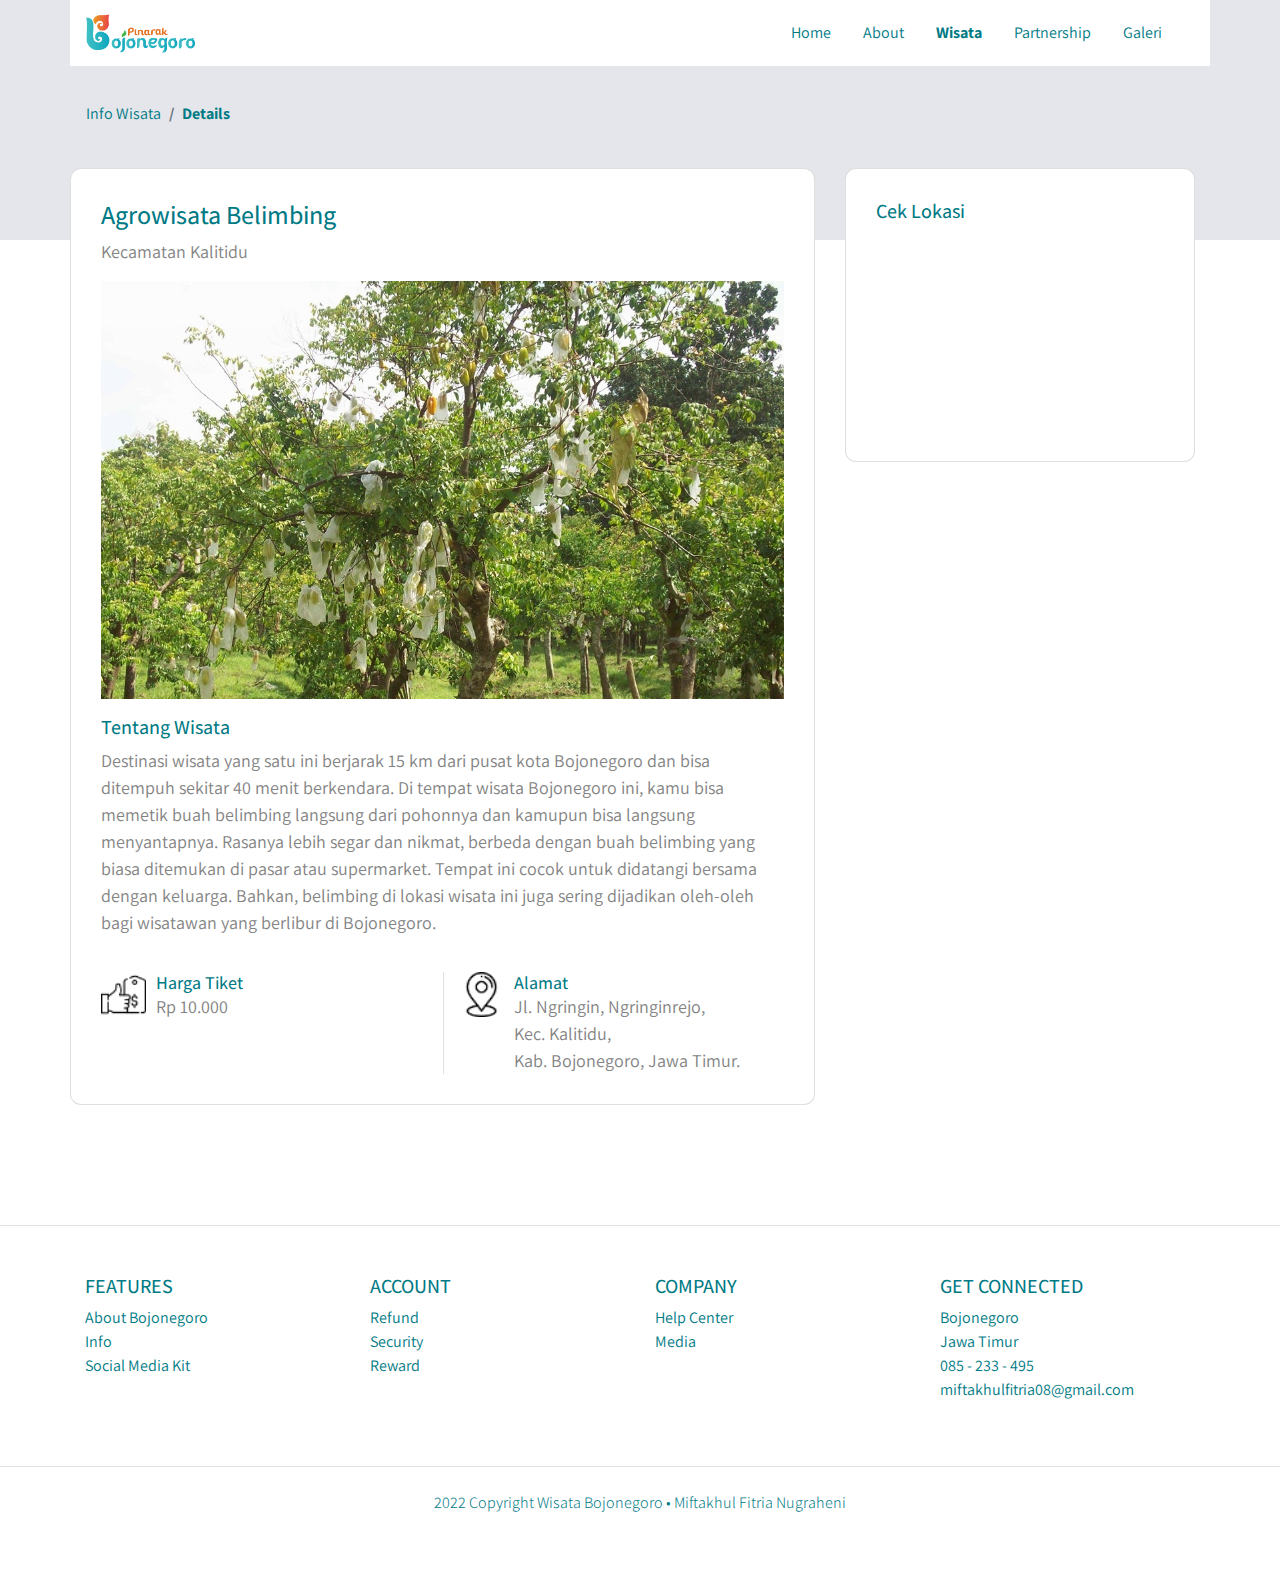
<file: detail_agrowisatabelimbing.html>
<!DOCTYPE html>
<html lang="en">
<head>
    <meta charset="UTF-8">
    <meta http-equiv="X-UA-Compatible" content="IE=edge">
    <meta name="viewport" content="width=device-width, initial-scale=1.0">
    <title>Detail Wisata</title>
    <link rel="stylesheet" href="libraries/bootstrap/css/bootstrap.css">
    <link rel="preconnect" href="https://fonts.googleapis.com">
    <link href="https://fonts.googleapis.com/css2?family=Assistant:wght@200;300;400;500;600;700;800&family=Playfair+Display:ital,wght@0,400;0,500;0,600;0,700;0,800;0,900;1,400;1,500;1,600;1,700;1,800;1,900&display=swap" rel="stylesheet">
    <link rel="stylesheet" href="styles/main.css">
</head>
<body>
    <!-- Navbar -->
    <div class="container fixed-top">
        <nav class="row navbar navbar-expand-lg navbar-light bg-white">
            <a href="index.html" class="navbar-brand">
                <img src="images/logo_bjn.png" alt="Logo Wisata">
            </a>

            <button class="navbar-toggler navbar-toggler-right" type="button" data-toggle="collapse" data-target="#navbar">
                <span class="navbar-toggler-icon"></span>
              </button>
        
              <div class="collapse navbar-collapse" id="navbar">
                <ul class="navbar-nav ml-auto mr-3">
                    <li class="nav-item mx-md-2">
                        <a href="index.html" class="nav-link">Home</a>
                    </li>
                    <li class="nav-item mx-md-2">
                        <a href="" class="nav-link">About</a>
                    </li>
                    <li class="nav-item mx-md-2">
                        <a href="" class="nav-link active">Wisata</a>
                    </li>
                    <li class="nav-item mx-md-2">
                        <a href="" class="nav-link">Partnership</a>
                    </li>
                    <li class="nav-item mx-md-2">
                        <a href="" class="nav-link">Galeri</a>
                    </li>
                </ul>
            </div>
        </nav>
    </div>
    <!-- Akhir Navbar -->

    <!-- Main -->
    <main>
        <section class="section-details-header"></section>
        <section class="section-details-content">
            <div class="container">
                <div class="row">
                  <div class="col p-0">
                    <nav>
                      <ol class="breadcrumb">
                        <li class="breadcrumb-item">
                          Info Wisata
                        </li>
                        <li class="breadcrumb-item active">
                          Details
                        </li>
                      </ol>
                    </nav>
                  </div>
                </div>
                
                <div class="row">
                    <div class="col-lg-8 pl-lg-0">
                        <div class="card card-details">
                            <h1>Agrowisata Belimbing</h1>
                            <p>
                                Kecamatan Kalitidu
                            </p>
                            <img src="images/d_agrowisata_belimbing.jpg" alt="Agrowisata Belimbing">

                            <h2 class="mt-3">Tentang Wisata</h2>
                            <p>
                                Destinasi wisata yang satu ini berjarak 15 km dari pusat kota Bojonegoro dan 
                                bisa ditempuh sekitar 40 menit berkendara. Di tempat wisata Bojonegoro ini, 
                                kamu bisa memetik buah belimbing langsung dari pohonnya dan kamupun bisa 
                                langsung menyantapnya. Rasanya lebih segar dan nikmat, berbeda dengan buah 
                                belimbing yang biasa ditemukan di pasar atau supermarket. Tempat ini cocok 
                                untuk didatangi bersama dengan keluarga. Bahkan, belimbing di lokasi wisata 
                                ini juga sering dijadikan oleh-oleh bagi wisatawan yang berlibur di Bojonegoro.
                            </p>

                            <div class="features row">
                                <div class="col-md-6">
                                    <img src="images/price.png" alt="" class="features-image">
                                    <div class="description">
                                        <h3>Harga Tiket</h3>
                                        <p>Rp 10.000</p>
                                    </div>
                                </div>
                                <div class="col-md-6 border-left">
                                    <img src="images/location.png" alt="" class="features-image">
                                    <div class="description">
                                        <h3>Alamat</h3>
                                        <p>Jl. Ngringin, Ngringinrejo, <br>Kec. Kalitidu, <br>Kab. Bojonegoro, Jawa Timur.</p>
                                    </div>
                                </div>
                            </div>
                        </div>
                    </div>

                    <div class="col-lg-4">
                        <div class="card card-details card-right">
                            <h2>Cek Lokasi</h2>
                            <iframe src="https://www.google.com/maps/embed?pb=!1m14!1m8!1m3!1d15835.937407480515!2d111.825635!3d-7.127806!3m2!1i1024!2i768!4f13.1!3m3!1m2!1s0x0%3A0x129b98aefc5b6c43!2sAgrowisata%20Kebun%20Belimbing%20Ngringinrejo!5e0!3m2!1sen!2sid!4v1652688214675!5m2!1sen!2sid" width="280" height="200" style="border:0;" allowfullscreen="" loading="lazy" referrerpolicy="no-referrer-when-downgrade"></iframe>
                        </div>
                    </div>
                </div>

            </div>
        </section>
    </main>
    <!-- Akhir main -->

    <!-- Footer -->
    <footer class="section-footer mb-4 border-top">
        <div class="container pt-5 pb-5">
            <div class="row justify-content-center">
              <div class="col-12">
                <div class="row">
                  <div class="col-12 col-lg-3">
                    <h5>FEATURES</h5>
                    <ul class="list-unstyled">
                      <li><a href="#">About Bojonegoro</a></li>
                      <li><a href="#">Info</a></li>
                      <li><a href="#">Social Media Kit</a></li>
                    </ul>
                  </div>
      
                  <div class="col-12 col-lg-3">
                    <h5>ACCOUNT</h5>
                    <ul class="list-unstyled">
                      <li><a href="#">Refund</a></li>
                      <li><a href="#">Security</a></li>
                      <li><a href="#">Reward</a></li>
                    </ul>
                  </div>
      
                  <div class="col-12 col-lg-3">
                    <h5>COMPANY</h5>
                    <ul class="list-unstyled">
                      <li><a href="#">Help Center</a></li>
                      <li><a href="#">Media</a></li>
                    </ul>
                  </div>
      
                  <div class="col-12 col-lg-3">
                    <h5>GET CONNECTED</h5>
                    <ul class="list-unstyled">
                      <li><a href="#">Bojonegoro</a></li>
                      <li><a href="#">Jawa Timur</a></li>
                      <li><a href="#">085 - 233 - 495</a></li>
                      <li><a href="#">miftakhulfitria08@gmail.com</a></li>
                    </ul>
                  </div>
      
                </div>
              </div>
            </div>
          </div>

        <div class="container-fluid">
            <div class="row border-top justify-content-center align-items-center pt-4">
              <div class="col-auto text-gray-500 font-weight-light">
                2022 Copyright Wisata Bojonegoro • Miftakhul Fitria Nugraheni
              </div>
            </div>
        </div>
    </footer>
    <!-- Akhir footer -->
    
    <script src="libraries/jquery/jquery-3.6.0.min.js"></script>
    <script src="libraries/bootstrap/js/bootstrap.js"></script>
</body>
</html>
</file>
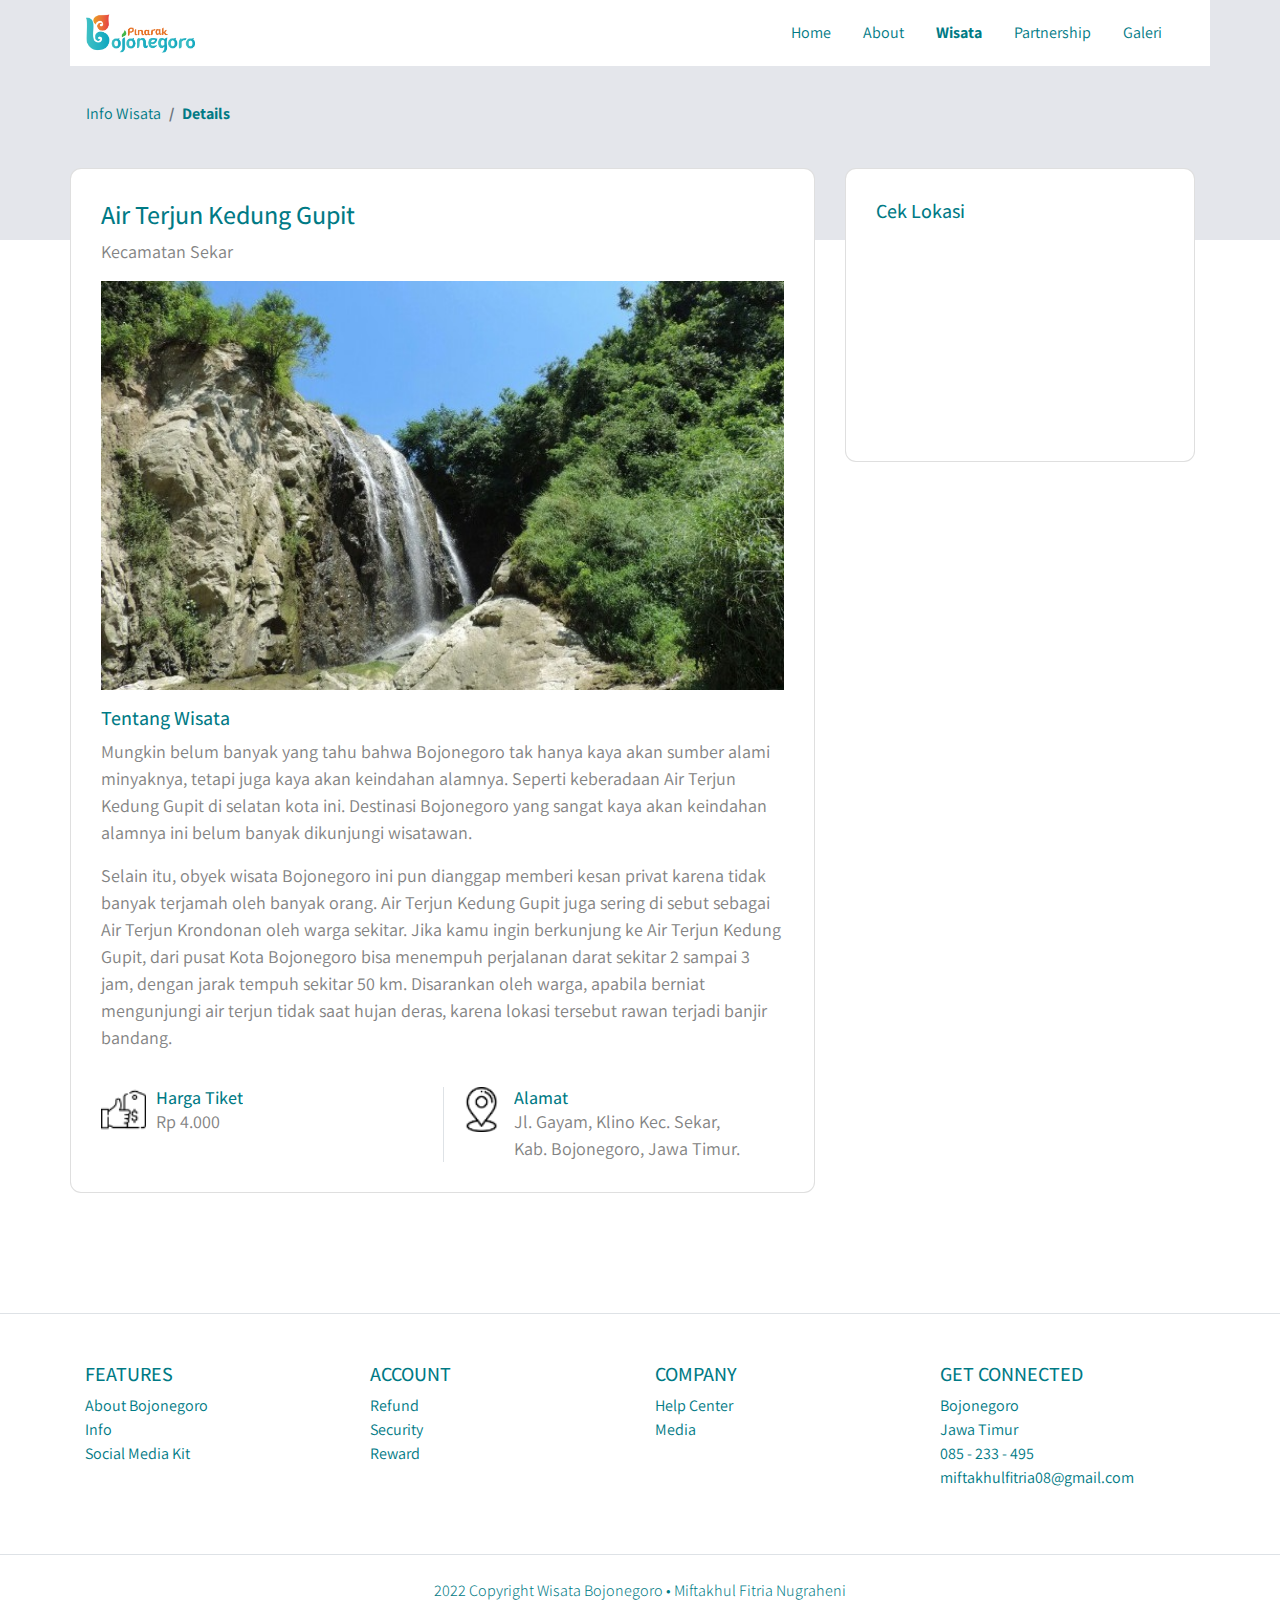
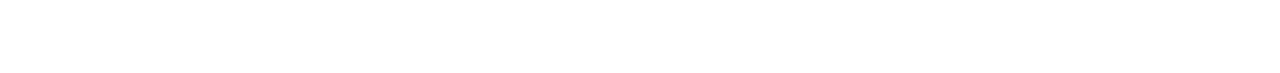
<file: detail_airterjun_gupit.html>
<!DOCTYPE html>
<html lang="en">
<head>
    <meta charset="UTF-8">
    <meta http-equiv="X-UA-Compatible" content="IE=edge">
    <meta name="viewport" content="width=device-width, initial-scale=1.0">
    <title>Detail Wisata</title>
    <link rel="stylesheet" href="libraries/bootstrap/css/bootstrap.css">
    <link rel="preconnect" href="https://fonts.googleapis.com">
    <link href="https://fonts.googleapis.com/css2?family=Assistant:wght@200;300;400;500;600;700;800&family=Playfair+Display:ital,wght@0,400;0,500;0,600;0,700;0,800;0,900;1,400;1,500;1,600;1,700;1,800;1,900&display=swap" rel="stylesheet">
    <link rel="stylesheet" href="styles/main.css">
</head>
<body>
    <!-- Navbar -->
    <div class="container fixed-top">
        <nav class="row navbar navbar-expand-lg navbar-light bg-white">
            <a href="index.html" class="navbar-brand">
                <img src="images/logo_bjn.png" alt="Logo Wisata">
            </a>

            <button class="navbar-toggler navbar-toggler-right" type="button" data-toggle="collapse" data-target="#navbar">
                <span class="navbar-toggler-icon"></span>
              </button>
        
              <div class="collapse navbar-collapse" id="navbar">
                <ul class="navbar-nav ml-auto mr-3">
                    <li class="nav-item mx-md-2">
                        <a href="index.html" class="nav-link">Home</a>
                    </li>
                    <li class="nav-item mx-md-2">
                        <a href="" class="nav-link">About</a>
                    </li>
                    <li class="nav-item mx-md-2">
                        <a href="" class="nav-link active">Wisata</a>
                    </li>
                    <li class="nav-item mx-md-2">
                        <a href="" class="nav-link">Partnership</a>
                    </li>
                    <li class="nav-item mx-md-2">
                        <a href="" class="nav-link">Galeri</a>
                    </li>
                </ul>
            </div>
        </nav>
    </div>
    <!-- Akhir Navbar -->

    <!-- Main -->
    <main>
        <section class="section-details-header"></section>
        <section class="section-details-content">
            <div class="container">
                <div class="row">
                  <div class="col p-0">
                    <nav>
                      <ol class="breadcrumb">
                        <li class="breadcrumb-item">
                          Info Wisata
                        </li>
                        <li class="breadcrumb-item active">
                          Details
                        </li>
                      </ol>
                    </nav>
                  </div>
                </div>
                
                <div class="row">
                    <div class="col-lg-8 pl-lg-0">
                        <div class="card card-details">
                            <h1>Air Terjun Kedung Gupit</h1>
                            <p>
                                Kecamatan Sekar
                            </p>
                            <img src="images/d_airterjun_gupit.jpg" alt="Air Terjun Kedung Gupit">

                            <h2 class="mt-3">Tentang Wisata</h2>
                            <p>
                              Mungkin belum banyak yang tahu bahwa Bojonegoro tak hanya kaya akan sumber alami minyaknya, 
                              tetapi juga kaya akan keindahan alamnya. Seperti keberadaan Air Terjun Kedung Gupit di 
                              selatan kota ini. Destinasi Bojonegoro yang sangat kaya akan keindahan alamnya ini belum 
                              banyak dikunjungi wisatawan.
                            </p>
                            <p>
                              Selain itu, obyek wisata Bojonegoro ini pun dianggap memberi kesan privat karena tidak banyak 
                              terjamah oleh banyak orang. Air Terjun Kedung Gupit juga sering di sebut sebagai Air Terjun 
                              Krondonan oleh warga sekitar. Jika kamu ingin berkunjung ke Air Terjun Kedung Gupit, dari 
                              pusat Kota Bojonegoro bisa menempuh perjalanan darat sekitar 2 sampai 3 jam, dengan jarak 
                              tempuh sekitar 50 km. Disarankan oleh warga, apabila berniat mengunjungi air terjun tidak 
                              saat hujan deras, karena lokasi tersebut rawan terjadi banjir bandang.
                            </p>

                            <div class="features row">
                                <div class="col-md-6">
                                    <img src="images/price.png" alt="" class="features-image">
                                    <div class="description">
                                        <h3>Harga Tiket</h3>
                                        <p>Rp 4.000</p>
                                    </div>
                                </div>
                                <div class="col-md-6 border-left">
                                    <img src="images/location.png" alt="" class="features-image">
                                    <div class="description">
                                        <h3>Alamat</h3>
                                        <p>Jl. Gayam, Klino Kec. Sekar, <br>Kab. Bojonegoro, Jawa Timur.</p>
                                    </div>
                                </div>
                            </div>
                        </div>
                    </div>

                    <div class="col-lg-4">
                        <div class="card card-details card-right">
                            <h2>Cek Lokasi</h2>
                            <iframe src="https://www.google.com/maps/embed?pb=!1m14!1m8!1m3!1d15825.143142183648!2d111.7781673!3d-7.4335951!3m2!1i1024!2i768!4f13.1!3m3!1m2!1s0x0%3A0x2e45dd9a62d096c7!2sAir%20Terjun%20Kedunggupit!5e0!3m2!1sen!2sid!4v1652686545923!5m2!1sen!2sid" width="280" height="200" style="border:0;" allowfullscreen="" loading="lazy" referrerpolicy="no-referrer-when-downgrade"></iframe>
                        </div>
                    </div>
                </div>

            </div>
        </section>
    </main>
    <!-- Akhir main -->

    <!-- Footer -->
    <footer class="section-footer mb-4 border-top">
        <div class="container pt-5 pb-5">
            <div class="row justify-content-center">
              <div class="col-12">
                <div class="row">
                  <div class="col-12 col-lg-3">
                    <h5>FEATURES</h5>
                    <ul class="list-unstyled">
                      <li><a href="#">About Bojonegoro</a></li>
                      <li><a href="#">Info</a></li>
                      <li><a href="#">Social Media Kit</a></li>
                    </ul>
                  </div>
      
                  <div class="col-12 col-lg-3">
                    <h5>ACCOUNT</h5>
                    <ul class="list-unstyled">
                      <li><a href="#">Refund</a></li>
                      <li><a href="#">Security</a></li>
                      <li><a href="#">Reward</a></li>
                    </ul>
                  </div>
      
                  <div class="col-12 col-lg-3">
                    <h5>COMPANY</h5>
                    <ul class="list-unstyled">
                      <li><a href="#">Help Center</a></li>
                      <li><a href="#">Media</a></li>
                    </ul>
                  </div>
      
                  <div class="col-12 col-lg-3">
                    <h5>GET CONNECTED</h5>
                    <ul class="list-unstyled">
                      <li><a href="#">Bojonegoro</a></li>
                      <li><a href="#">Jawa Timur</a></li>
                      <li><a href="#">085 - 233 - 495</a></li>
                      <li><a href="#">miftakhulfitria08@gmail.com</a></li>
                    </ul>
                  </div>
      
                </div>
              </div>
            </div>
          </div>

        <div class="container-fluid">
            <div class="row border-top justify-content-center align-items-center pt-4">
              <div class="col-auto text-gray-500 font-weight-light">
                2022 Copyright Wisata Bojonegoro • Miftakhul Fitria Nugraheni
              </div>
            </div>
        </div>
    </footer>
    <!-- Akhir footer -->
    
    <script src="libraries/jquery/jquery-3.6.0.min.js"></script>
    <script src="libraries/bootstrap/js/bootstrap.js"></script>
</body>
</html>
</file>
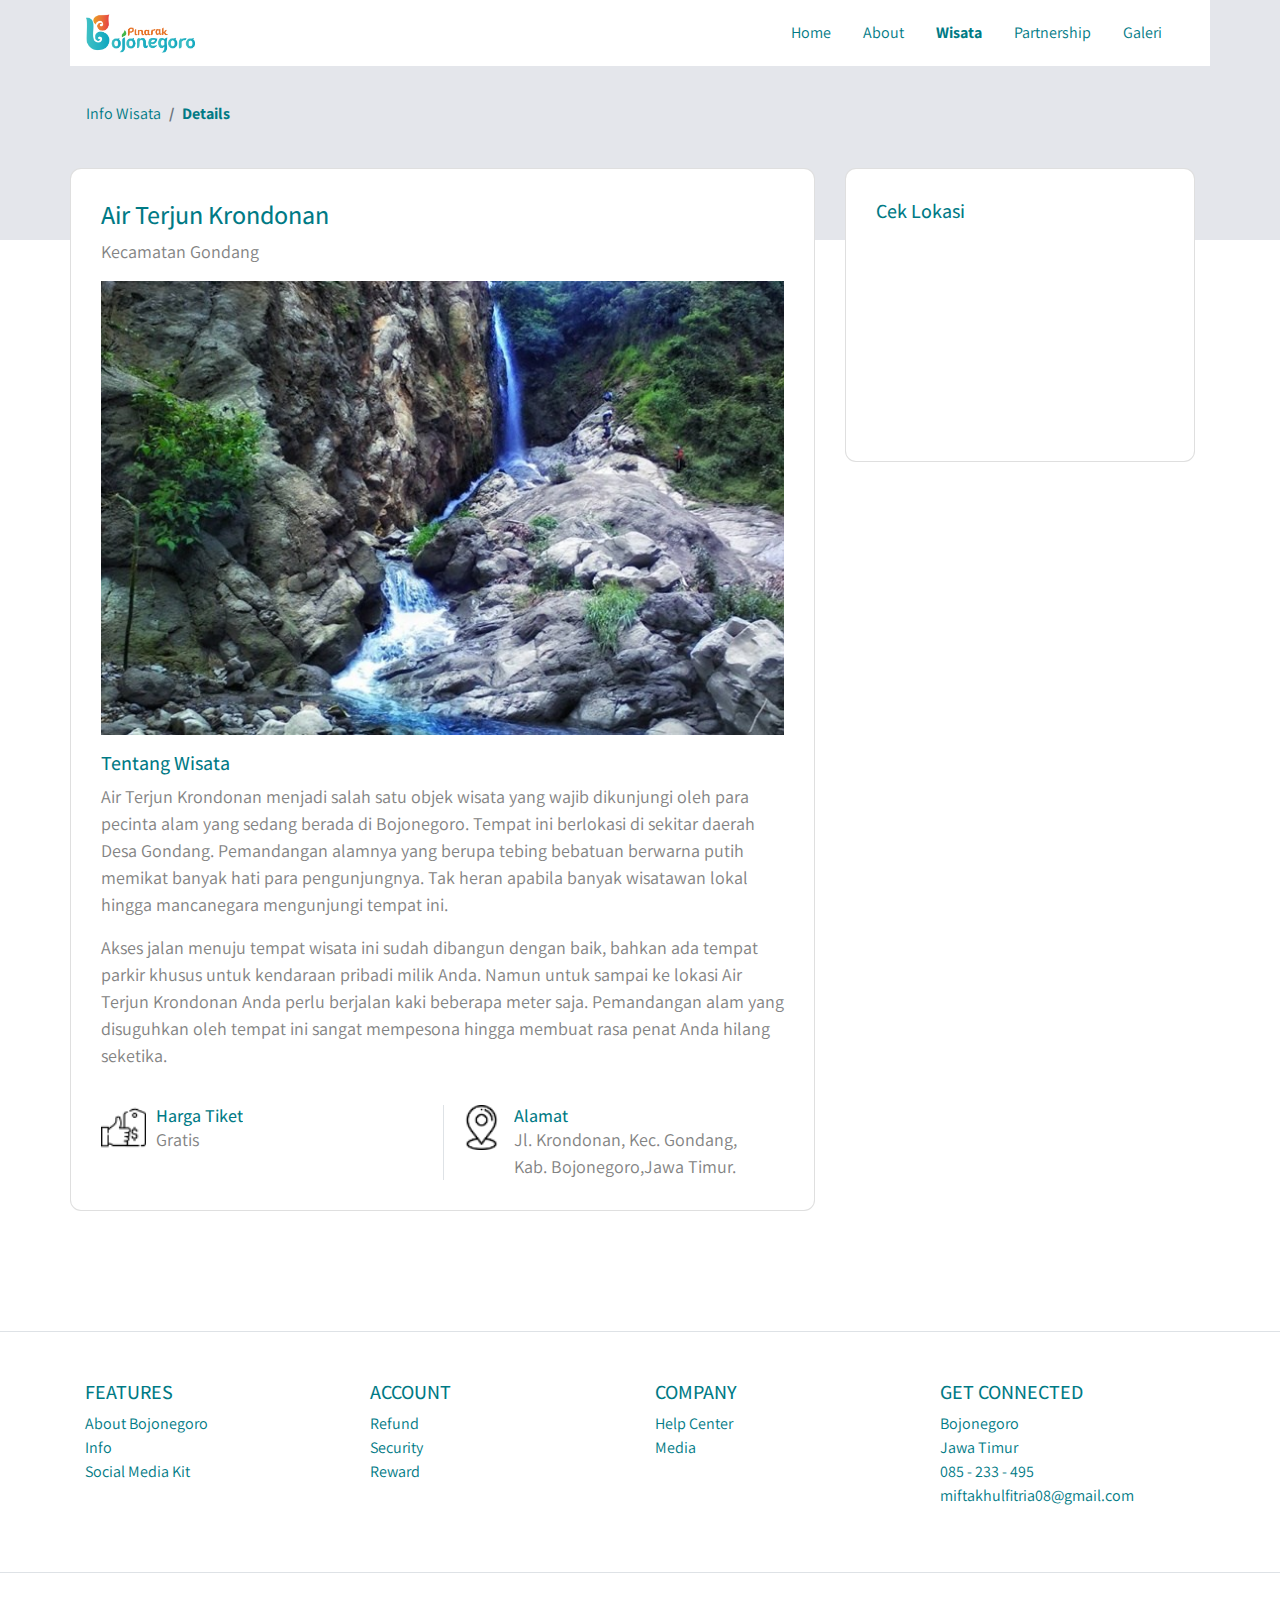
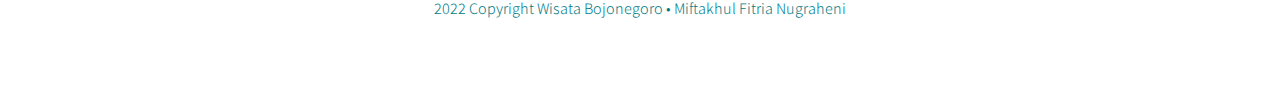
<file: detail_airterjun_krondonan.html>
<!DOCTYPE html>
<html lang="en">
<head>
    <meta charset="UTF-8">
    <meta http-equiv="X-UA-Compatible" content="IE=edge">
    <meta name="viewport" content="width=device-width, initial-scale=1.0">
    <title>Detail Wisata</title>
    <link rel="stylesheet" href="libraries/bootstrap/css/bootstrap.css">
    <link rel="preconnect" href="https://fonts.googleapis.com">
    <link href="https://fonts.googleapis.com/css2?family=Assistant:wght@200;300;400;500;600;700;800&family=Playfair+Display:ital,wght@0,400;0,500;0,600;0,700;0,800;0,900;1,400;1,500;1,600;1,700;1,800;1,900&display=swap" rel="stylesheet">
    <link rel="stylesheet" href="styles/main.css">
</head>
<body>
    <!-- Navbar -->
    <div class="container fixed-top">
        <nav class="row navbar navbar-expand-lg navbar-light bg-white">
            <a href="index.html" class="navbar-brand">
                <img src="images/logo_bjn.png" alt="Logo Wisata">
            </a>

            <button class="navbar-toggler navbar-toggler-right" type="button" data-toggle="collapse" data-target="#navbar">
                <span class="navbar-toggler-icon"></span>
              </button>
        
              <div class="collapse navbar-collapse" id="navbar">
                <ul class="navbar-nav ml-auto mr-3">
                    <li class="nav-item mx-md-2">
                        <a href="index.html" class="nav-link">Home</a>
                    </li>
                    <li class="nav-item mx-md-2">
                        <a href="" class="nav-link">About</a>
                    </li>
                    <li class="nav-item mx-md-2">
                        <a href="" class="nav-link active">Wisata</a>
                    </li>
                    <li class="nav-item mx-md-2">
                        <a href="" class="nav-link">Partnership</a>
                    </li>
                    <li class="nav-item mx-md-2">
                        <a href="" class="nav-link">Galeri</a>
                    </li>
                </ul>
            </div>
        </nav>
    </div>
    <!-- Akhir Navbar -->

    <!-- Main -->
    <main>
        <section class="section-details-header"></section>
        <section class="section-details-content">
            <div class="container">
                <div class="row">
                  <div class="col p-0">
                    <nav>
                      <ol class="breadcrumb">
                        <li class="breadcrumb-item">
                          Info Wisata
                        </li>
                        <li class="breadcrumb-item active">
                          Details
                        </li>
                      </ol>
                    </nav>
                  </div>
                </div>
                
                <div class="row">
                    <div class="col-lg-8 pl-lg-0">
                        <div class="card card-details">
                            <h1>Air Terjun Krondonan</h1>
                            <p>
                                Kecamatan Gondang
                            </p>
                            <img src="images/d_airterjun_krondonan.jpg" alt="Air Terjun Krondonan">

                            <h2 class="mt-3">Tentang Wisata</h2>
                            <p>
                                Air Terjun Krondonan menjadi salah satu objek wisata yang wajib dikunjungi oleh 
                                para pecinta alam yang sedang berada di Bojonegoro. Tempat ini berlokasi di 
                                sekitar daerah Desa Gondang. Pemandangan alamnya yang berupa tebing bebatuan 
                                berwarna putih memikat banyak hati para pengunjungnya. Tak heran apabila banyak 
                                wisatawan lokal hingga mancanegara mengunjungi tempat ini.
                            </p>
                            <p>
                                Akses jalan menuju tempat wisata ini sudah dibangun dengan baik, bahkan ada 
                                tempat parkir khusus untuk kendaraan pribadi milik Anda. Namun untuk sampai 
                                ke lokasi Air Terjun Krondonan Anda perlu berjalan kaki beberapa meter saja. 
                                Pemandangan alam yang disuguhkan oleh tempat ini sangat mempesona hingga 
                                membuat rasa penat Anda hilang seketika.
                            </p>

                            <div class="features row">
                                <div class="col-md-6">
                                    <img src="images/price.png" alt="" class="features-image">
                                    <div class="description">
                                        <h3>Harga Tiket</h3>
                                        <p>Gratis</p>
                                    </div>
                                </div>
                                <div class="col-md-6 border-left">
                                    <img src="images/location.png" alt="" class="features-image">
                                    <div class="description">
                                        <h3>Alamat</h3>
                                        <p>Jl. Krondonan, Kec. Gondang, <br>Kab. Bojonegoro,Jawa Timur.</p>
                                    </div>
                                </div>
                            </div>
                        </div>
                    </div>

                    <div class="col-lg-4">
                        <div class="card card-details card-right">
                            <h2>Cek Lokasi</h2>
                            <iframe src="https://www.google.com/maps/embed?pb=!1m18!1m12!1m3!1d63300.90023470536!2d111.76113894413892!3d-7.431321627438446!2m3!1f0!2f0!3f0!3m2!1i1024!2i768!4f13.1!3m3!1m2!1s0x2e79cdb1e95ced8f%3A0x6486f7c9aac6acf7!2sKrondonan%2C%20Gondang%2C%20Bojonegoro%20Regency%2C%20East%20Java!5e0!3m2!1sen!2sid!4v1652679244260!5m2!1sen!2sid" width="280" height="200" style="border:0;" allowfullscreen="" loading="lazy" referrerpolicy="no-referrer-when-downgrade"></iframe>
                        </div>
                    </div>
                </div>

            </div>
        </section>
    </main>
    <!-- Akhir main -->

    <!-- Footer -->
    <footer class="section-footer mb-4 border-top">
        <div class="container pt-5 pb-5">
            <div class="row justify-content-center">
              <div class="col-12">
                <div class="row">
                  <div class="col-12 col-lg-3">
                    <h5>FEATURES</h5>
                    <ul class="list-unstyled">
                      <li><a href="#">About Bojonegoro</a></li>
                      <li><a href="#">Info</a></li>
                      <li><a href="#">Social Media Kit</a></li>
                    </ul>
                  </div>
      
                  <div class="col-12 col-lg-3">
                    <h5>ACCOUNT</h5>
                    <ul class="list-unstyled">
                      <li><a href="#">Refund</a></li>
                      <li><a href="#">Security</a></li>
                      <li><a href="#">Reward</a></li>
                    </ul>
                  </div>
      
                  <div class="col-12 col-lg-3">
                    <h5>COMPANY</h5>
                    <ul class="list-unstyled">
                      <li><a href="#">Help Center</a></li>
                      <li><a href="#">Media</a></li>
                    </ul>
                  </div>
      
                  <div class="col-12 col-lg-3">
                    <h5>GET CONNECTED</h5>
                    <ul class="list-unstyled">
                      <li><a href="#">Bojonegoro</a></li>
                      <li><a href="#">Jawa Timur</a></li>
                      <li><a href="#">085 - 233 - 495</a></li>
                      <li><a href="#">miftakhulfitria08@gmail.com</a></li>
                    </ul>
                  </div>
      
                </div>
              </div>
            </div>
          </div>

        <div class="container-fluid">
            <div class="row border-top justify-content-center align-items-center pt-4">
              <div class="col-auto text-gray-500 font-weight-light">
                2022 Copyright Wisata Bojonegoro • Miftakhul Fitria Nugraheni
              </div>
            </div>
        </div>
    </footer>
    <!-- Akhir footer -->
    
    <script src="libraries/jquery/jquery-3.6.0.min.js"></script>
    <script src="libraries/bootstrap/js/bootstrap.js"></script>
</body>
</html>
</file>
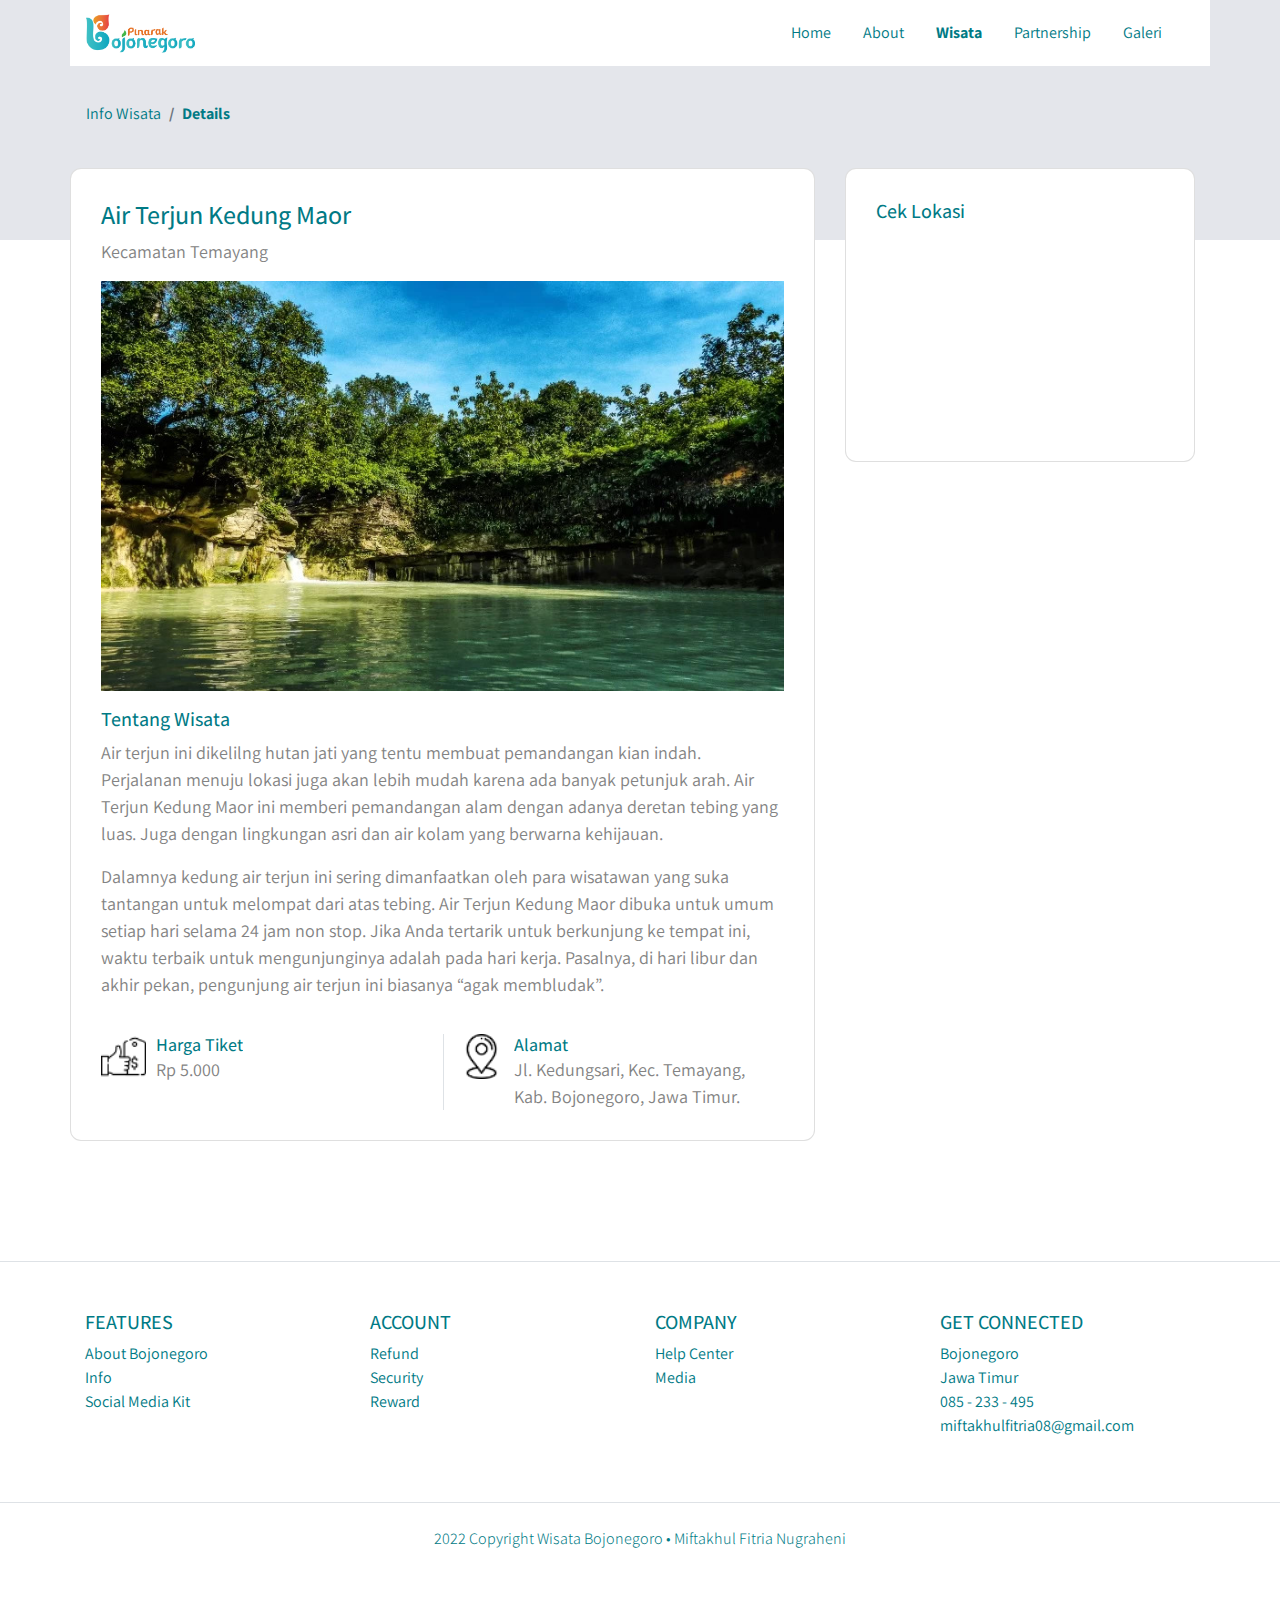
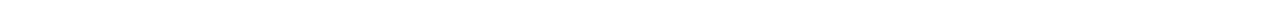
<file: detail_airterjun_maor.html>
<!DOCTYPE html>
<html lang="en">
<head>
    <meta charset="UTF-8">
    <meta http-equiv="X-UA-Compatible" content="IE=edge">
    <meta name="viewport" content="width=device-width, initial-scale=1.0">
    <title>Detail Wisata</title>
    <link rel="stylesheet" href="libraries/bootstrap/css/bootstrap.css">
    <link rel="preconnect" href="https://fonts.googleapis.com">
    <link href="https://fonts.googleapis.com/css2?family=Assistant:wght@200;300;400;500;600;700;800&family=Playfair+Display:ital,wght@0,400;0,500;0,600;0,700;0,800;0,900;1,400;1,500;1,600;1,700;1,800;1,900&display=swap" rel="stylesheet">
    <link rel="stylesheet" href="styles/main.css">
</head>
<body>
    <!-- Navbar -->
    <div class="container fixed-top">
        <nav class="row navbar navbar-expand-lg navbar-light bg-white">
            <a href="index.html" class="navbar-brand">
                <img src="images/logo_bjn.png" alt="Logo Wisata">
            </a>

            <button class="navbar-toggler navbar-toggler-right" type="button" data-toggle="collapse" data-target="#navbar">
                <span class="navbar-toggler-icon"></span>
              </button>
        
              <div class="collapse navbar-collapse" id="navbar">
                <ul class="navbar-nav ml-auto mr-3">
                    <li class="nav-item mx-md-2">
                        <a href="index.html" class="nav-link">Home</a>
                    </li>
                    <li class="nav-item mx-md-2">
                        <a href="" class="nav-link">About</a>
                    </li>
                    <li class="nav-item mx-md-2">
                        <a href="" class="nav-link active">Wisata</a>
                    </li>
                    <li class="nav-item mx-md-2">
                        <a href="" class="nav-link">Partnership</a>
                    </li>
                    <li class="nav-item mx-md-2">
                        <a href="" class="nav-link">Galeri</a>
                    </li>
                </ul>
            </div>
        </nav>
    </div>
    <!-- Akhir Navbar -->

    <!-- Main -->
    <main>
        <section class="section-details-header"></section>
        <section class="section-details-content">
            <div class="container">
                <div class="row">
                  <div class="col p-0">
                    <nav>
                      <ol class="breadcrumb">
                        <li class="breadcrumb-item">
                          Info Wisata
                        </li>
                        <li class="breadcrumb-item active">
                          Details
                        </li>
                      </ol>
                    </nav>
                  </div>
                </div>
                
                <div class="row">
                    <div class="col-lg-8 pl-lg-0">
                        <div class="card card-details">
                            <h1>Air Terjun Kedung Maor</h1>
                            <p>
                                Kecamatan Temayang
                            </p>
                            <img src="images/d_airterjun_kedungmaor.jpg" alt="Air Terjun Kedung Maor">

                            <h2 class="mt-3">Tentang Wisata</h2>
                            <p>
                                Air terjun ini dikelilng hutan jati yang tentu membuat pemandangan kian indah. Perjalanan 
                                menuju lokasi juga akan lebih mudah karena ada banyak petunjuk arah. Air Terjun Kedung 
                                Maor ini memberi pemandangan alam dengan adanya deretan tebing yang luas. Juga dengan 
                                lingkungan asri dan air kolam yang berwarna kehijauan.
                            </p>
                            <p>
                                Dalamnya kedung air terjun ini sering dimanfaatkan oleh para wisatawan yang suka tantangan 
                                untuk melompat dari atas tebing. Air Terjun Kedung Maor dibuka untuk umum setiap hari 
                                selama 24 jam non stop. Jika Anda tertarik untuk berkunjung ke tempat ini, waktu terbaik 
                                untuk mengunjunginya adalah pada hari kerja. Pasalnya, di hari libur dan akhir pekan, 
                                pengunjung air terjun ini biasanya “agak membludak”.
                            </p>

                            <div class="features row">
                                <div class="col-md-6">
                                    <img src="images/price.png" alt="" class="features-image">
                                    <div class="description">
                                        <h3>Harga Tiket</h3>
                                        <p>Rp 5.000</p>
                                    </div>
                                </div>
                                <div class="col-md-6 border-left">
                                    <img src="images/location.png" alt="" class="features-image">
                                    <div class="description">
                                        <h3>Alamat</h3>
                                        <p>Jl. Kedungsari, Kec. Temayang, <br>Kab. Bojonegoro, Jawa Timur.</p>
                                    </div>
                                </div>
                            </div>
                        </div>
                    </div>

                    <div class="col-lg-4">
                        <div class="card card-details card-right">
                            <h2>Cek Lokasi</h2>
                            <iframe src="https://www.google.com/maps/embed?pb=!1m14!1m8!1m3!1d15827.896449743683!2d111.8501604!3d-7.3567982!3m2!1i1024!2i768!4f13.1!3m3!1m2!1s0x0%3A0xf6648447257a3ba5!2sAir%20Terjun%20Maor!5e0!3m2!1sen!2sid!4v1652687237791!5m2!1sen!2sid" width="280" height="200" style="border:0;" allowfullscreen="" loading="lazy" referrerpolicy="no-referrer-when-downgrade"></iframe>
                        </div>
                    </div>
                </div>

            </div>
        </section>
    </main>
    <!-- Akhir main -->

    <!-- Footer -->
    <footer class="section-footer mb-4 border-top">
        <div class="container pt-5 pb-5">
            <div class="row justify-content-center">
              <div class="col-12">
                <div class="row">
                  <div class="col-12 col-lg-3">
                    <h5>FEATURES</h5>
                    <ul class="list-unstyled">
                      <li><a href="#">About Bojonegoro</a></li>
                      <li><a href="#">Info</a></li>
                      <li><a href="#">Social Media Kit</a></li>
                    </ul>
                  </div>
      
                  <div class="col-12 col-lg-3">
                    <h5>ACCOUNT</h5>
                    <ul class="list-unstyled">
                      <li><a href="#">Refund</a></li>
                      <li><a href="#">Security</a></li>
                      <li><a href="#">Reward</a></li>
                    </ul>
                  </div>
      
                  <div class="col-12 col-lg-3">
                    <h5>COMPANY</h5>
                    <ul class="list-unstyled">
                      <li><a href="#">Help Center</a></li>
                      <li><a href="#">Media</a></li>
                    </ul>
                  </div>
      
                  <div class="col-12 col-lg-3">
                    <h5>GET CONNECTED</h5>
                    <ul class="list-unstyled">
                      <li><a href="#">Bojonegoro</a></li>
                      <li><a href="#">Jawa Timur</a></li>
                      <li><a href="#">085 - 233 - 495</a></li>
                      <li><a href="#">miftakhulfitria08@gmail.com</a></li>
                    </ul>
                  </div>
      
                </div>
              </div>
            </div>
          </div>

        <div class="container-fluid">
            <div class="row border-top justify-content-center align-items-center pt-4">
              <div class="col-auto text-gray-500 font-weight-light">
                2022 Copyright Wisata Bojonegoro • Miftakhul Fitria Nugraheni
              </div>
            </div>
        </div>
    </footer>
    <!-- Akhir footer -->
    
    <script src="libraries/jquery/jquery-3.6.0.min.js"></script>
    <script src="libraries/bootstrap/js/bootstrap.js"></script>
</body>
</html>
</file>
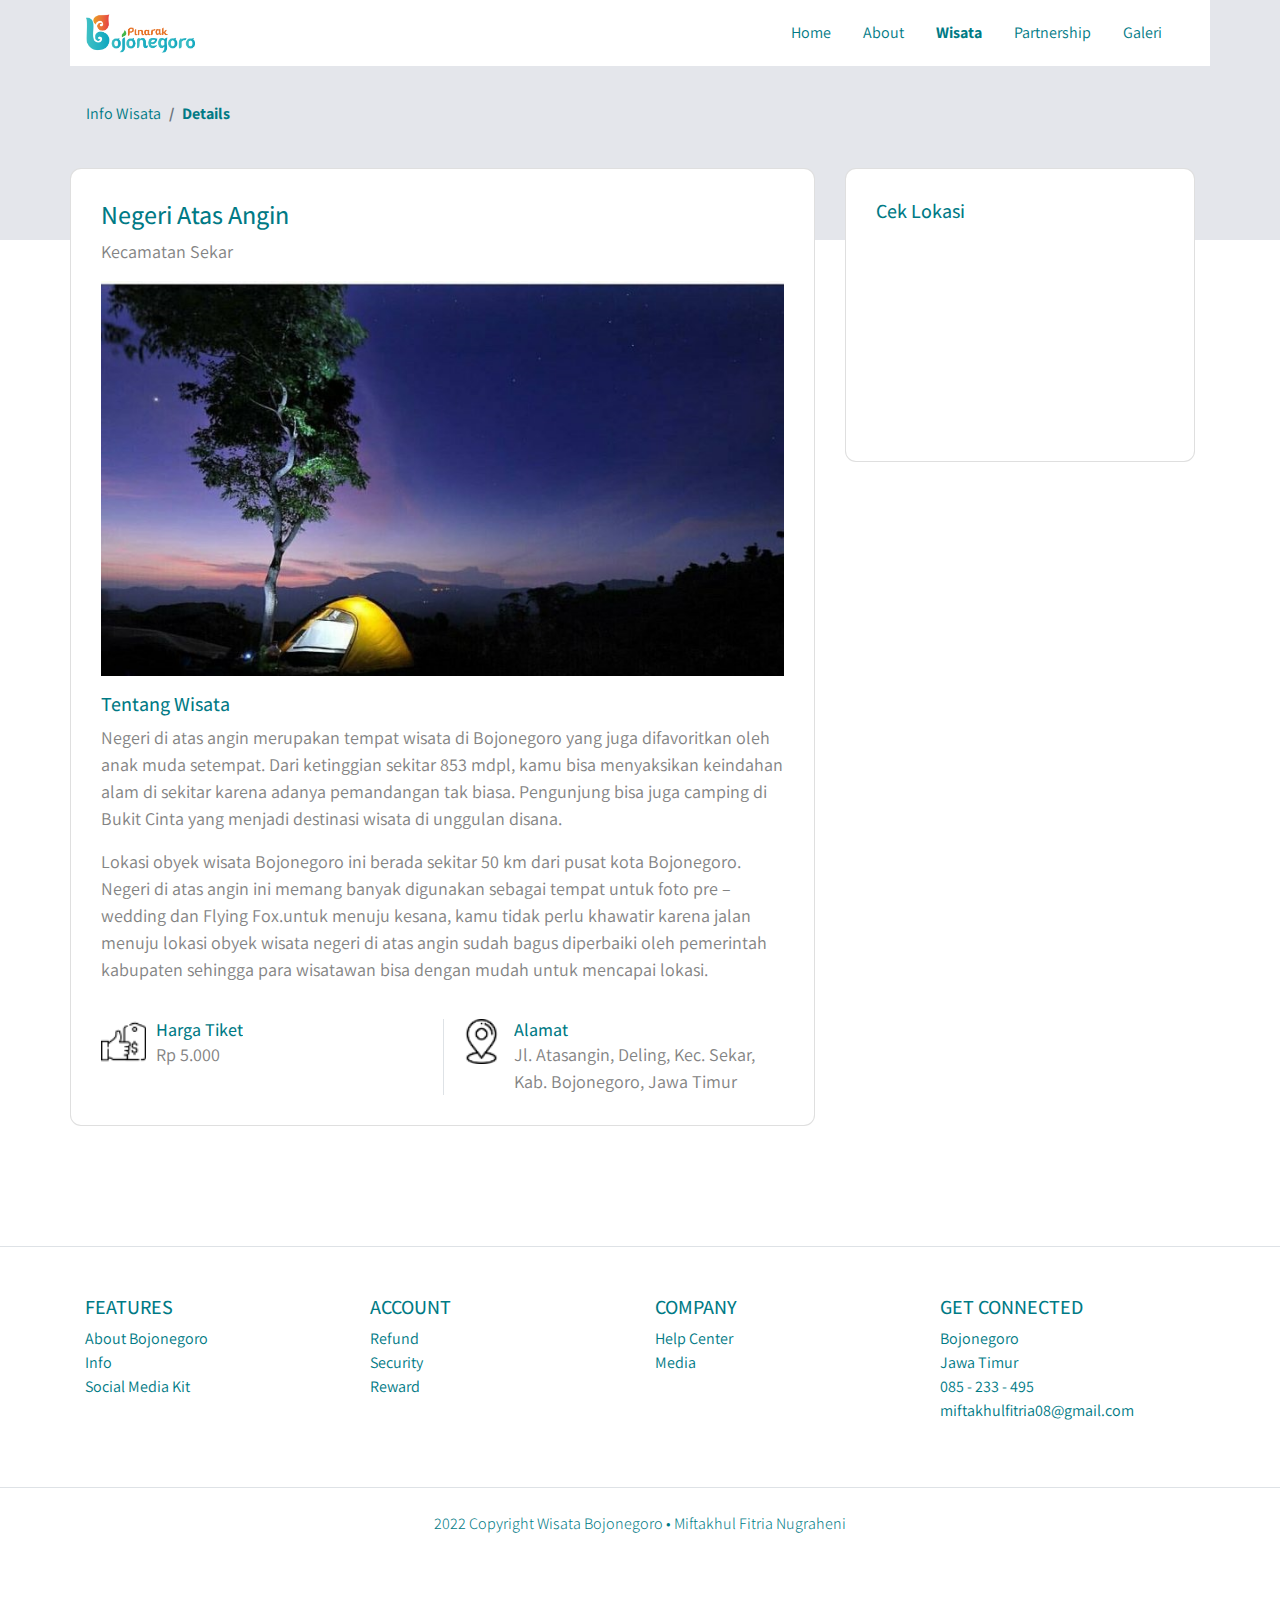
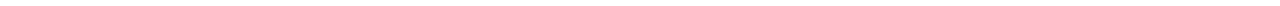
<file: detail_atasangin.html>
<!DOCTYPE html>
<html lang="en">
<head>
    <meta charset="UTF-8">
    <meta http-equiv="X-UA-Compatible" content="IE=edge">
    <meta name="viewport" content="width=device-width, initial-scale=1.0">
    <title>Detail Wisata</title>
    <link rel="stylesheet" href="libraries/bootstrap/css/bootstrap.css">
    <link rel="preconnect" href="https://fonts.googleapis.com">
    <link href="https://fonts.googleapis.com/css2?family=Assistant:wght@200;300;400;500;600;700;800&family=Playfair+Display:ital,wght@0,400;0,500;0,600;0,700;0,800;0,900;1,400;1,500;1,600;1,700;1,800;1,900&display=swap" rel="stylesheet">
    <link rel="stylesheet" href="styles/main.css">
</head>
<body>
    <!-- Navbar -->
    <div class="container fixed-top">
        <nav class="row navbar navbar-expand-lg navbar-light bg-white">
            <a href="index.html" class="navbar-brand">
                <img src="images/logo_bjn.png" alt="Logo Wisata">
            </a>

            <button class="navbar-toggler navbar-toggler-right" type="button" data-toggle="collapse" data-target="#navbar">
                <span class="navbar-toggler-icon"></span>
              </button>
        
              <div class="collapse navbar-collapse" id="navbar">
                <ul class="navbar-nav ml-auto mr-3">
                    <li class="nav-item mx-md-2">
                        <a href="index.html" class="nav-link">Home</a>
                    </li>
                    <li class="nav-item mx-md-2">
                        <a href="" class="nav-link">About</a>
                    </li>
                    <li class="nav-item mx-md-2">
                        <a href="" class="nav-link active">Wisata</a>
                    </li>
                    <li class="nav-item mx-md-2">
                        <a href="" class="nav-link">Partnership</a>
                    </li>
                    <li class="nav-item mx-md-2">
                        <a href="" class="nav-link">Galeri</a>
                    </li>
                </ul>
            </div>
        </nav>
    </div>
    <!-- Akhir Navbar -->

    <!-- Main -->
    <main>
        <section class="section-details-header"></section>
        <section class="section-details-content">
            <div class="container">
                <div class="row">
                  <div class="col p-0">
                    <nav>
                      <ol class="breadcrumb">
                        <li class="breadcrumb-item">
                          Info Wisata
                        </li>
                        <li class="breadcrumb-item active">
                          Details
                        </li>
                      </ol>
                    </nav>
                  </div>
                </div>
                
                <div class="row">
                    <div class="col-lg-8 pl-lg-0">
                        <div class="card card-details">
                            <h1>Negeri Atas Angin</h1>
                            <p>
                                Kecamatan Sekar
                            </p>
                            <img src="images/d_atas_angin.jpg" alt="Negeri Atas Angin">

                            <h2 class="mt-3">Tentang Wisata</h2>
                            <p>
                                Negeri di atas angin merupakan tempat wisata di Bojonegoro yang juga difavoritkan 
                                oleh anak muda setempat. Dari ketinggian sekitar 853 mdpl, kamu bisa menyaksikan 
                                keindahan alam di sekitar karena adanya pemandangan tak biasa. Pengunjung bisa 
                                juga camping di Bukit Cinta yang menjadi destinasi wisata di unggulan disana.
                            </p>
                            <p>
                                Lokasi obyek wisata Bojonegoro ini berada sekitar 50 km dari pusat kota Bojonegoro.
                                Negeri di atas angin ini memang banyak digunakan sebagai tempat untuk foto pre – 
                                wedding dan Flying Fox.untuk menuju kesana, kamu tidak perlu khawatir karena jalan 
                                menuju lokasi obyek wisata negeri di atas angin sudah bagus diperbaiki oleh 
                                pemerintah kabupaten sehingga para wisatawan bisa dengan mudah untuk 
                                mencapai lokasi.
                            </p>

                            <div class="features row">
                                <div class="col-md-6">
                                    <img src="images/price.png" alt="" class="features-image">
                                    <div class="description">
                                        <h3>Harga Tiket</h3>
                                        <p>Rp 5.000</p>
                                    </div>
                                </div>
                                <div class="col-md-6 border-left">
                                    <img src="images/location.png" alt="" class="features-image">
                                    <div class="description">
                                        <h3>Alamat</h3>
                                        <p>Jl. Atasangin, Deling, Kec. Sekar, <br>Kab. Bojonegoro, Jawa Timur</p>
                                    </div>
                                </div>
                            </div>
                        </div>
                    </div>

                    <div class="col-lg-4">
                        <div class="card card-details card-right">
                            <h2>Cek Lokasi</h2>
                            <iframe src="https://www.google.com/maps/embed?pb=!1m14!1m8!1m3!1d15826.123828799213!2d111.7612885!3d-7.406332!3m2!1i1024!2i768!4f13.1!3m3!1m2!1s0x0%3A0xf7b609ded18e6047!2sNegeri%20Atas%20Angin!5e0!3m2!1sen!2sid!4v1652679531695!5m2!1sen!2sid" width="280" height="200" style="border:0;" allowfullscreen="" loading="lazy" referrerpolicy="no-referrer-when-downgrade"></iframe>
                        </div>
                    </div>
                </div>

            </div>
        </section>
    </main>
    <!-- Akhir main -->

    <!-- Footer -->
    <footer class="section-footer mb-4 border-top">
        <div class="container pt-5 pb-5">
            <div class="row justify-content-center">
              <div class="col-12">
                <div class="row">
                  <div class="col-12 col-lg-3">
                    <h5>FEATURES</h5>
                    <ul class="list-unstyled">
                      <li><a href="#">About Bojonegoro</a></li>
                      <li><a href="#">Info</a></li>
                      <li><a href="#">Social Media Kit</a></li>
                    </ul>
                  </div>
      
                  <div class="col-12 col-lg-3">
                    <h5>ACCOUNT</h5>
                    <ul class="list-unstyled">
                      <li><a href="#">Refund</a></li>
                      <li><a href="#">Security</a></li>
                      <li><a href="#">Reward</a></li>
                    </ul>
                  </div>
      
                  <div class="col-12 col-lg-3">
                    <h5>COMPANY</h5>
                    <ul class="list-unstyled">
                      <li><a href="#">Help Center</a></li>
                      <li><a href="#">Media</a></li>
                    </ul>
                  </div>
      
                  <div class="col-12 col-lg-3">
                    <h5>GET CONNECTED</h5>
                    <ul class="list-unstyled">
                      <li><a href="#">Bojonegoro</a></li>
                      <li><a href="#">Jawa Timur</a></li>
                      <li><a href="#">085 - 233 - 495</a></li>
                      <li><a href="#">miftakhulfitria08@gmail.com</a></li>
                    </ul>
                  </div>
      
                </div>
              </div>
            </div>
          </div>

        <div class="container-fluid">
            <div class="row border-top justify-content-center align-items-center pt-4">
              <div class="col-auto text-gray-500 font-weight-light">
                2022 Copyright Wisata Bojonegoro • Miftakhul Fitria Nugraheni
              </div>
            </div>
        </div>
    </footer>
    <!-- Akhir footer -->
    
    <script src="libraries/jquery/jquery-3.6.0.min.js"></script>
    <script src="libraries/bootstrap/js/bootstrap.js"></script>
</body>
</html>
</file>
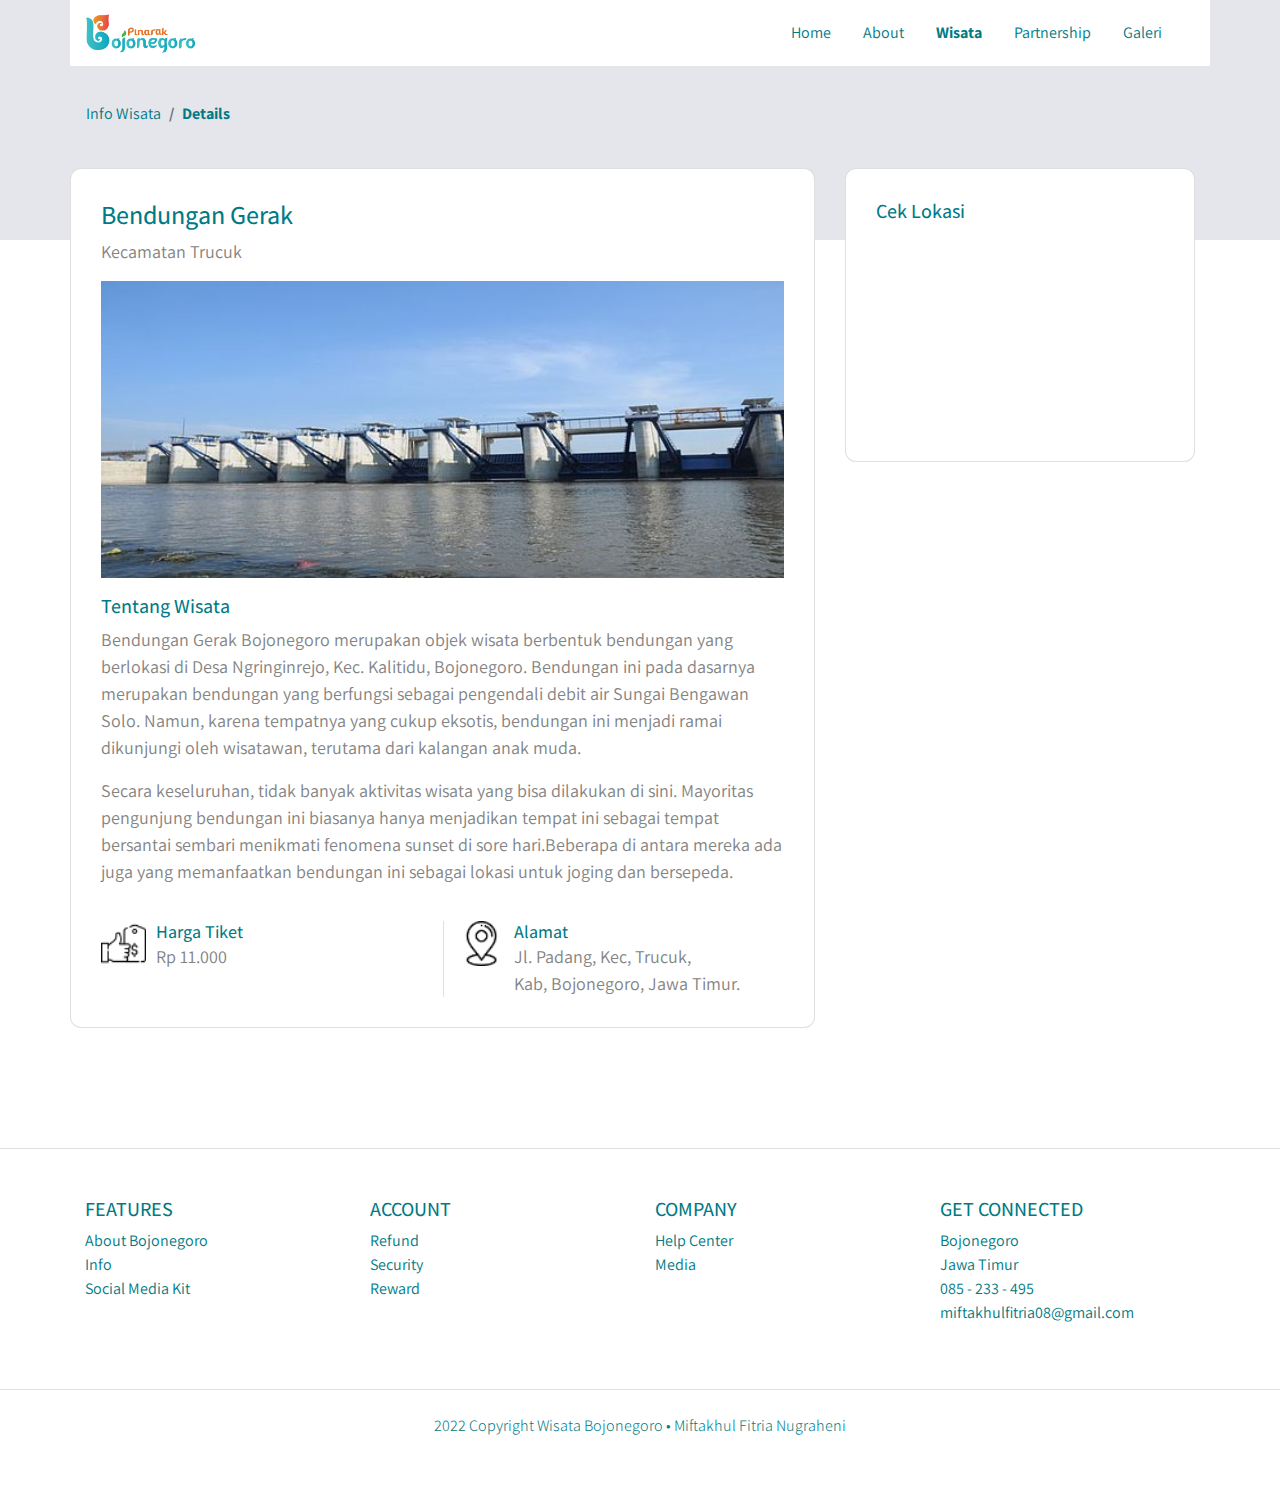
<file: detail_bendungangerak.html>
<!DOCTYPE html>
<html lang="en">
<head>
    <meta charset="UTF-8">
    <meta http-equiv="X-UA-Compatible" content="IE=edge">
    <meta name="viewport" content="width=device-width, initial-scale=1.0">
    <title>Detail Wisata</title>
    <link rel="stylesheet" href="libraries/bootstrap/css/bootstrap.css">
    <link rel="preconnect" href="https://fonts.googleapis.com">
    <link href="https://fonts.googleapis.com/css2?family=Assistant:wght@200;300;400;500;600;700;800&family=Playfair+Display:ital,wght@0,400;0,500;0,600;0,700;0,800;0,900;1,400;1,500;1,600;1,700;1,800;1,900&display=swap" rel="stylesheet">
    <link rel="stylesheet" href="styles/main.css">
</head>
<body>
    <!-- Navbar -->
    <div class="container fixed-top">
        <nav class="row navbar navbar-expand-lg navbar-light bg-white">
            <a href="index.html" class="navbar-brand">
                <img src="images/logo_bjn.png" alt="Logo Wisata">
            </a>

            <button class="navbar-toggler navbar-toggler-right" type="button" data-toggle="collapse" data-target="#navbar">
                <span class="navbar-toggler-icon"></span>
              </button>
        
              <div class="collapse navbar-collapse" id="navbar">
                <ul class="navbar-nav ml-auto mr-3">
                    <li class="nav-item mx-md-2">
                        <a href="index.html" class="nav-link">Home</a>
                    </li>
                    <li class="nav-item mx-md-2">
                        <a href="" class="nav-link">About</a>
                    </li>
                    <li class="nav-item mx-md-2">
                        <a href="" class="nav-link active">Wisata</a>
                    </li>
                    <li class="nav-item mx-md-2">
                        <a href="" class="nav-link">Partnership</a>
                    </li>
                    <li class="nav-item mx-md-2">
                        <a href="" class="nav-link">Galeri</a>
                    </li>
                </ul>
            </div>
        </nav>
    </div>
    <!-- Akhir Navbar -->

    <!-- Main -->
    <main>
        <section class="section-details-header"></section>
        <section class="section-details-content">
            <div class="container">
                <div class="row">
                  <div class="col p-0">
                    <nav>
                      <ol class="breadcrumb">
                        <li class="breadcrumb-item">
                          Info Wisata
                        </li>
                        <li class="breadcrumb-item active">
                          Details
                        </li>
                      </ol>
                    </nav>
                  </div>
                </div>
                
                <div class="row">
                    <div class="col-lg-8 pl-lg-0">
                        <div class="card card-details">
                            <h1>Bendungan Gerak</h1>
                            <p>
                                Kecamatan Trucuk
                            </p>
                            <img src="images/d_bendungan_gerak.jpg" alt="Bendungan Gerak">

                            <h2 class="mt-3">Tentang Wisata</h2>
                            <p>
                                Bendungan Gerak Bojonegoro merupakan objek wisata berbentuk bendungan yang berlokasi di 
                                Desa Ngringinrejo, Kec. Kalitidu, Bojonegoro. Bendungan ini pada dasarnya merupakan 
                                bendungan yang berfungsi sebagai pengendali debit air Sungai Bengawan Solo. Namun, 
                                karena tempatnya yang cukup eksotis, bendungan ini menjadi ramai dikunjungi oleh 
                                wisatawan, terutama dari kalangan anak muda.
                            </p>
                            <p>
                                Secara keseluruhan, tidak banyak aktivitas wisata yang bisa dilakukan di sini.
                                Mayoritas pengunjung bendungan ini biasanya hanya menjadikan tempat ini sebagai 
                                tempat bersantai sembari menikmati fenomena sunset di sore hari.Beberapa di antara 
                                mereka ada juga yang memanfaatkan bendungan ini sebagai lokasi untuk joging dan 
                                bersepeda.
                            </p>

                            <div class="features row">
                                <div class="col-md-6">
                                    <img src="images/price.png" alt="" class="features-image">
                                    <div class="description">
                                        <h3>Harga Tiket</h3>
                                        <p>Rp 11.000</p>
                                    </div>
                                </div>
                                <div class="col-md-6 border-left">
                                    <img src="images/location.png" alt="" class="features-image">
                                    <div class="description">
                                        <h3>Alamat</h3>
                                        <p>Jl. Padang, Kec, Trucuk, <br>Kab, Bojonegoro, Jawa Timur.</p>
                                    </div>
                                </div>
                            </div>
                        </div>
                    </div>

                    <div class="col-lg-4">
                        <div class="card card-details card-right">
                            <h2>Cek Lokasi</h2>
                            <iframe src="https://www.google.com/maps/embed?pb=!1m14!1m8!1m3!1d15835.682877368296!2d111.8314933!3d-7.1351666!3m2!1i1024!2i768!4f13.1!3m3!1m2!1s0x0%3A0x6d94acb698c4e83e!2sBendungan%20Gerak%20Bojonegoro!5e0!3m2!1sen!2sid!4v1652689035440!5m2!1sen!2sid" width="280" height="200" style="border:0;" allowfullscreen="" loading="lazy" referrerpolicy="no-referrer-when-downgrade"></iframe>
                        </div>
                    </div>
                </div>

            </div>
        </section>
    </main>
    <!-- Akhir main -->

    <!-- Footer -->
    <footer class="section-footer mb-4 border-top">
        <div class="container pt-5 pb-5">
            <div class="row justify-content-center">
              <div class="col-12">
                <div class="row">
                  <div class="col-12 col-lg-3">
                    <h5>FEATURES</h5>
                    <ul class="list-unstyled">
                      <li><a href="#">About Bojonegoro</a></li>
                      <li><a href="#">Info</a></li>
                      <li><a href="#">Social Media Kit</a></li>
                    </ul>
                  </div>
      
                  <div class="col-12 col-lg-3">
                    <h5>ACCOUNT</h5>
                    <ul class="list-unstyled">
                      <li><a href="#">Refund</a></li>
                      <li><a href="#">Security</a></li>
                      <li><a href="#">Reward</a></li>
                    </ul>
                  </div>
      
                  <div class="col-12 col-lg-3">
                    <h5>COMPANY</h5>
                    <ul class="list-unstyled">
                      <li><a href="#">Help Center</a></li>
                      <li><a href="#">Media</a></li>
                    </ul>
                  </div>
      
                  <div class="col-12 col-lg-3">
                    <h5>GET CONNECTED</h5>
                    <ul class="list-unstyled">
                      <li><a href="#">Bojonegoro</a></li>
                      <li><a href="#">Jawa Timur</a></li>
                      <li><a href="#">085 - 233 - 495</a></li>
                      <li><a href="#">miftakhulfitria08@gmail.com</a></li>
                    </ul>
                  </div>
      
                </div>
              </div>
            </div>
          </div>

        <div class="container-fluid">
            <div class="row border-top justify-content-center align-items-center pt-4">
              <div class="col-auto text-gray-500 font-weight-light">
                2022 Copyright Wisata Bojonegoro • Miftakhul Fitria Nugraheni
              </div>
            </div>
        </div>
    </footer>
    <!-- Akhir footer -->
    
    <script src="libraries/jquery/jquery-3.6.0.min.js"></script>
    <script src="libraries/bootstrap/js/bootstrap.js"></script>
</body>
</html>
</file>
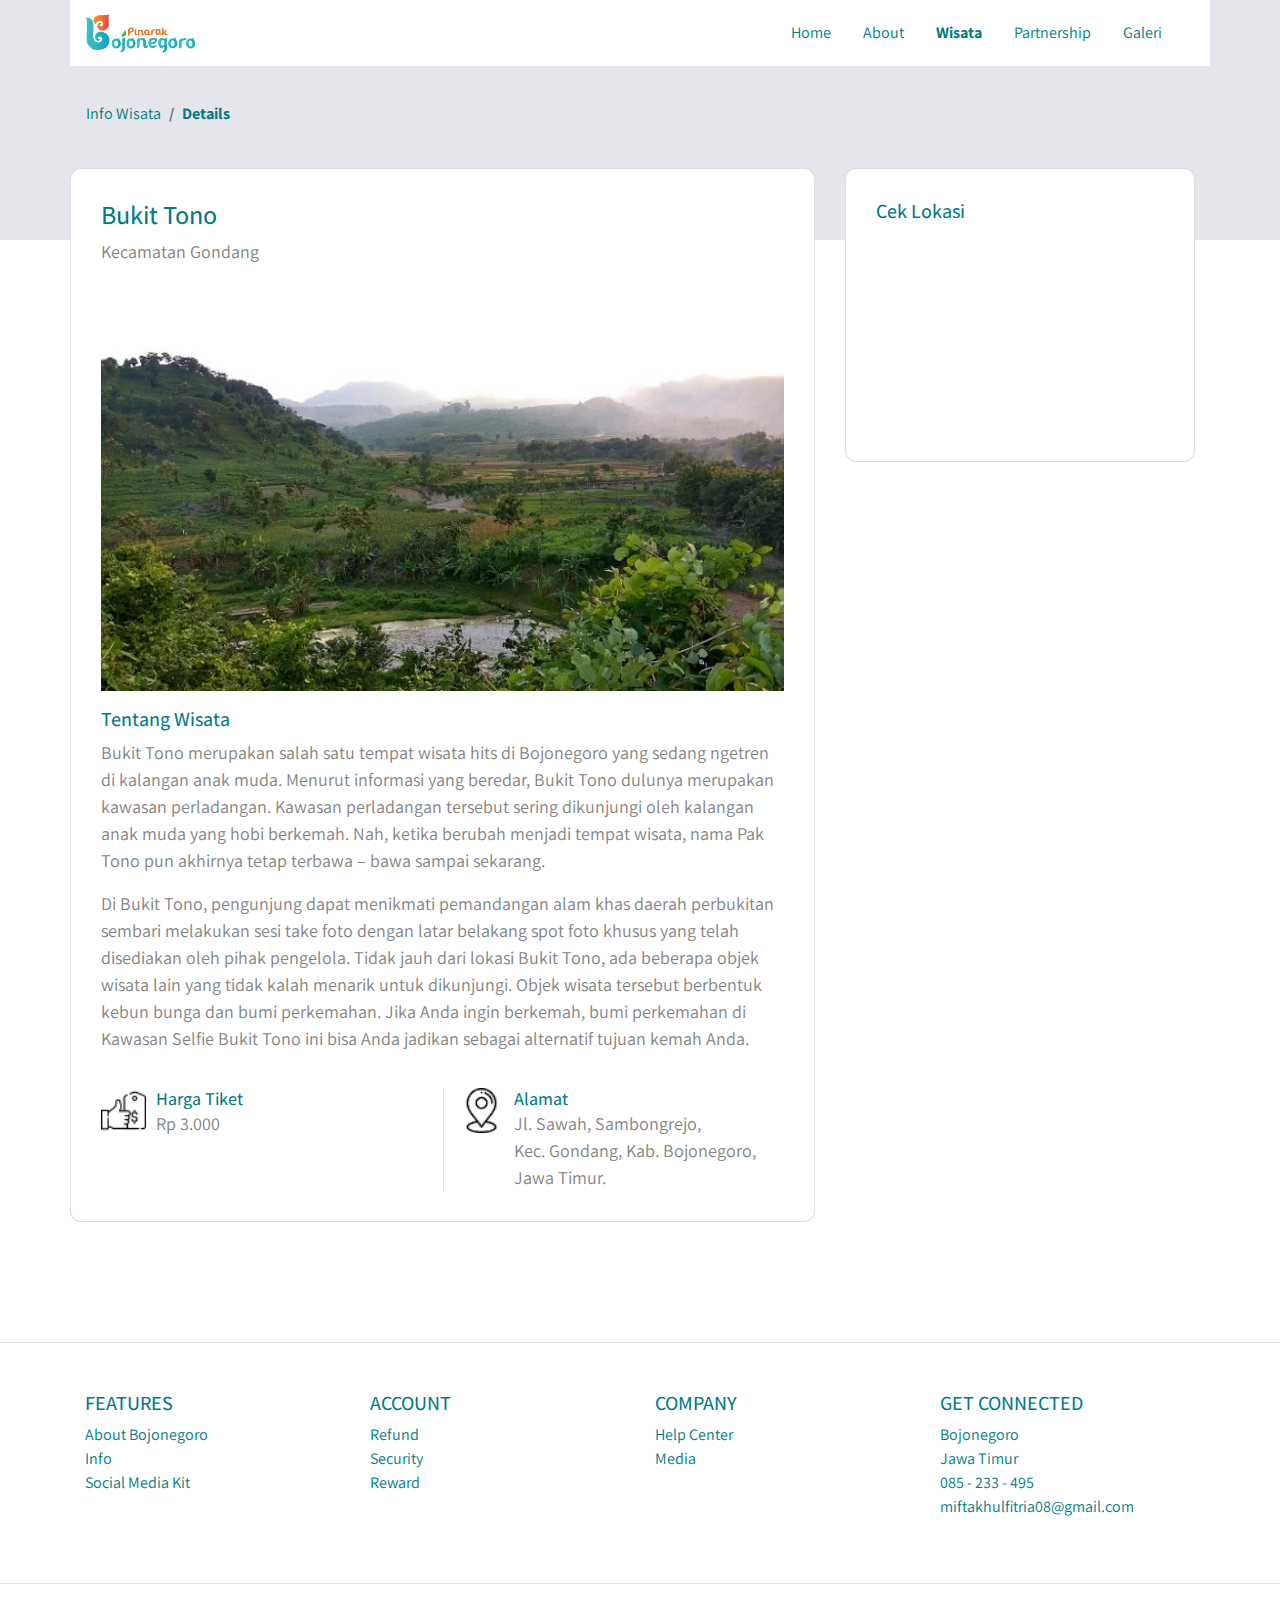
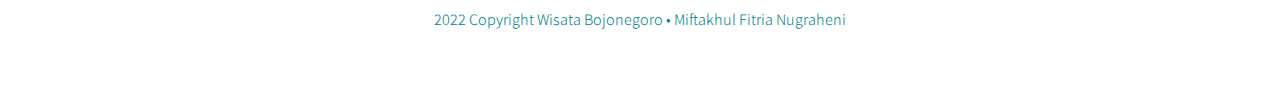
<file: detail_bukittono.html>
<!DOCTYPE html>
<html lang="en">
<head>
    <meta charset="UTF-8">
    <meta http-equiv="X-UA-Compatible" content="IE=edge">
    <meta name="viewport" content="width=device-width, initial-scale=1.0">
    <title>Detail Wisata</title>
    <link rel="stylesheet" href="libraries/bootstrap/css/bootstrap.css">
    <link rel="preconnect" href="https://fonts.googleapis.com">
    <link href="https://fonts.googleapis.com/css2?family=Assistant:wght@200;300;400;500;600;700;800&family=Playfair+Display:ital,wght@0,400;0,500;0,600;0,700;0,800;0,900;1,400;1,500;1,600;1,700;1,800;1,900&display=swap" rel="stylesheet">
    <link rel="stylesheet" href="styles/main.css">
</head>
<body>
    <!-- Navbar -->
    <div class="container fixed-top">
        <nav class="row navbar navbar-expand-lg navbar-light bg-white">
            <a href="index.html" class="navbar-brand">
                <img src="images/logo_bjn.png" alt="Logo Wisata">
            </a>

            <button class="navbar-toggler navbar-toggler-right" type="button" data-toggle="collapse" data-target="#navbar">
                <span class="navbar-toggler-icon"></span>
              </button>
        
              <div class="collapse navbar-collapse" id="navbar">
                <ul class="navbar-nav ml-auto mr-3">
                    <li class="nav-item mx-md-2">
                        <a href="index.html" class="nav-link">Home</a>
                    </li>
                    <li class="nav-item mx-md-2">
                        <a href="" class="nav-link">About</a>
                    </li>
                    <li class="nav-item mx-md-2">
                        <a href="" class="nav-link active">Wisata</a>
                    </li>
                    <li class="nav-item mx-md-2">
                        <a href="" class="nav-link">Partnership</a>
                    </li>
                    <li class="nav-item mx-md-2">
                        <a href="" class="nav-link">Galeri</a>
                    </li>
                </ul>
            </div>
        </nav>
    </div>
    <!-- Akhir Navbar -->

    <!-- Main -->
    <main>
        <section class="section-details-header"></section>
        <section class="section-details-content">
            <div class="container">
                <div class="row">
                  <div class="col p-0">
                    <nav>
                      <ol class="breadcrumb">
                        <li class="breadcrumb-item">
                          Info Wisata
                        </li>
                        <li class="breadcrumb-item active">
                          Details
                        </li>
                      </ol>
                    </nav>
                  </div>
                </div>
                
                <div class="row">
                    <div class="col-lg-8 pl-lg-0">
                        <div class="card card-details">
                            <h1>Bukit Tono</h1>
                            <p>
                                Kecamatan Gondang
                            </p>
                            <img src="images/d_bukit_tono.jpg" alt="Bukit Tono">

                            <h2 class="mt-3">Tentang Wisata</h2>
                            <p>
                                Bukit Tono merupakan salah satu tempat wisata hits di Bojonegoro yang sedang ngetren di kalangan 
                                anak muda. Menurut informasi yang beredar, Bukit Tono dulunya merupakan kawasan perladangan. 
                                Kawasan perladangan tersebut sering dikunjungi oleh kalangan anak muda yang hobi berkemah. Nah, 
                                ketika berubah menjadi tempat wisata, nama Pak Tono pun akhirnya tetap terbawa – bawa sampai 
                                sekarang.
                            </p>
                            <p>
                                Di Bukit Tono, pengunjung dapat menikmati pemandangan alam khas daerah perbukitan sembari 
                                melakukan sesi take foto dengan latar belakang spot foto khusus yang telah disediakan oleh 
                                pihak pengelola. Tidak jauh dari lokasi Bukit Tono, ada beberapa objek wisata lain yang tidak 
                                kalah menarik untuk dikunjungi. Objek wisata tersebut berbentuk kebun bunga dan bumi perkemahan. 
                                Jika Anda ingin berkemah, bumi perkemahan di Kawasan Selfie Bukit Tono ini bisa Anda jadikan 
                                sebagai alternatif tujuan kemah Anda.
                            </p>

                            <div class="features row">
                                <div class="col-md-6">
                                    <img src="images/price.png" alt="" class="features-image">
                                    <div class="description">
                                        <h3>Harga Tiket</h3>
                                        <p>Rp 3.000</p>
                                    </div>
                                </div>
                                <div class="col-md-6 border-left">
                                    <img src="images/location.png" alt="" class="features-image">
                                    <div class="description">
                                        <h3>Alamat</h3>
                                        <p>Jl. Sawah, Sambongrejo, <br>Kec. Gondang, Kab. Bojonegoro, <br>Jawa Timur.</p>
                                    </div>
                                </div>
                            </div>
                        </div>
                    </div>

                    <div class="col-lg-4">
                        <div class="card card-details card-right">
                            <h2>Cek Lokasi</h2>
                            <iframe src="https://www.google.com/maps/embed?pb=!1m14!1m8!1m3!1d15825.626596958542!2d111.8391258!3d-7.4201675!3m2!1i1024!2i768!4f13.1!3m3!1m2!1s0x0%3A0x26642475597e7e9e!2sWisata%20Bukit%20Tono!5e0!3m2!1sen!2sid!4v1652688771247!5m2!1sen!2sid" width="280" height="200" style="border:0;" allowfullscreen="" loading="lazy" referrerpolicy="no-referrer-when-downgrade"></iframe>
                        </div>
                    </div>
                </div>

            </div>
        </section>
    </main>
    <!-- Akhir main -->

    <!-- Footer -->
    <footer class="section-footer mb-4 border-top">
        <div class="container pt-5 pb-5">
            <div class="row justify-content-center">
              <div class="col-12">
                <div class="row">
                  <div class="col-12 col-lg-3">
                    <h5>FEATURES</h5>
                    <ul class="list-unstyled">
                      <li><a href="#">About Bojonegoro</a></li>
                      <li><a href="#">Info</a></li>
                      <li><a href="#">Social Media Kit</a></li>
                    </ul>
                  </div>
      
                  <div class="col-12 col-lg-3">
                    <h5>ACCOUNT</h5>
                    <ul class="list-unstyled">
                      <li><a href="#">Refund</a></li>
                      <li><a href="#">Security</a></li>
                      <li><a href="#">Reward</a></li>
                    </ul>
                  </div>
      
                  <div class="col-12 col-lg-3">
                    <h5>COMPANY</h5>
                    <ul class="list-unstyled">
                      <li><a href="#">Help Center</a></li>
                      <li><a href="#">Media</a></li>
                    </ul>
                  </div>
      
                  <div class="col-12 col-lg-3">
                    <h5>GET CONNECTED</h5>
                    <ul class="list-unstyled">
                      <li><a href="#">Bojonegoro</a></li>
                      <li><a href="#">Jawa Timur</a></li>
                      <li><a href="#">085 - 233 - 495</a></li>
                      <li><a href="#">miftakhulfitria08@gmail.com</a></li>
                    </ul>
                  </div>
      
                </div>
              </div>
            </div>
          </div>

        <div class="container-fluid">
            <div class="row border-top justify-content-center align-items-center pt-4">
              <div class="col-auto text-gray-500 font-weight-light">
                2022 Copyright Wisata Bojonegoro • Miftakhul Fitria Nugraheni
              </div>
            </div>
        </div>
    </footer>
    <!-- Akhir footer -->
    
    <script src="libraries/jquery/jquery-3.6.0.min.js"></script>
    <script src="libraries/bootstrap/js/bootstrap.js"></script>
</body>
</html>
</file>
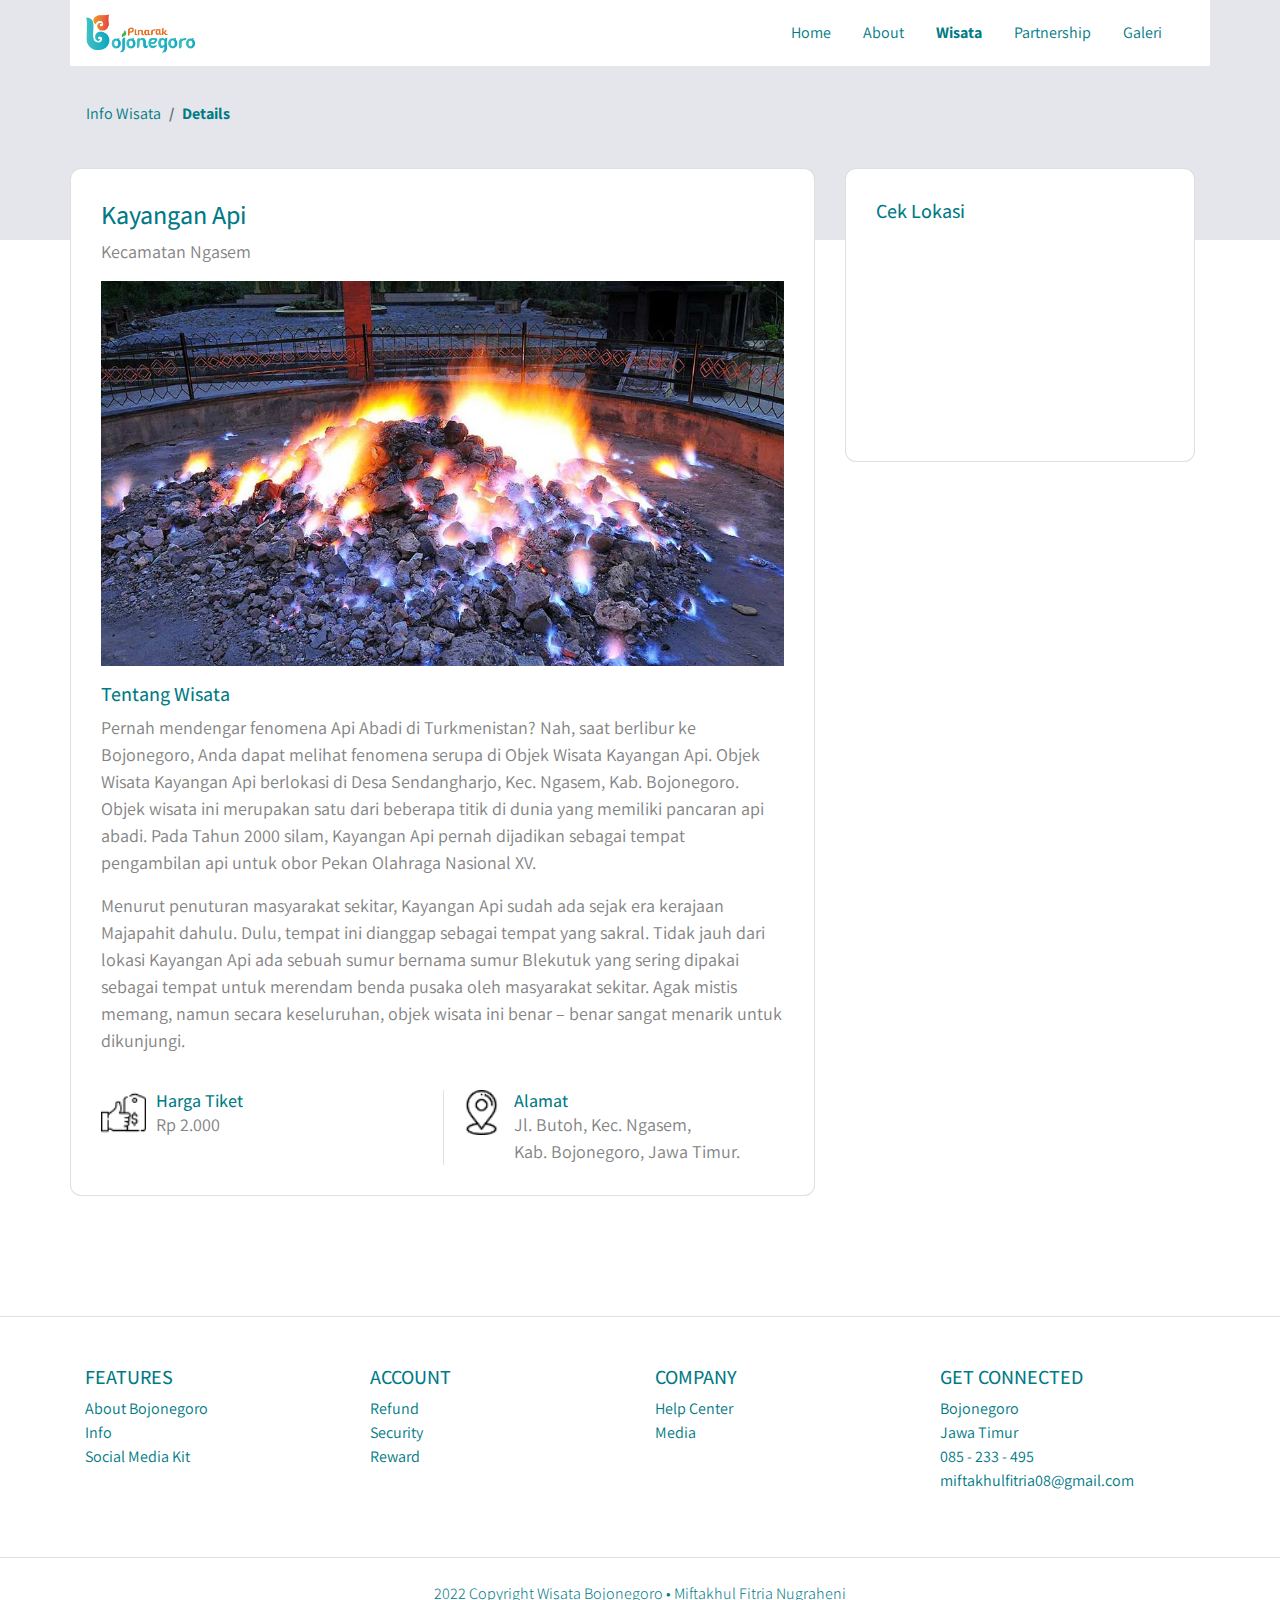
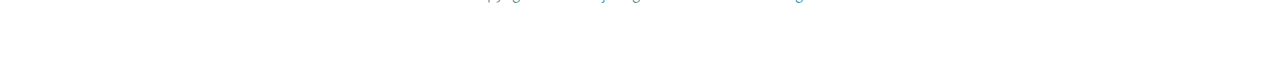
<file: detail_kayanganapi.html>
<!DOCTYPE html>
<html lang="en">
<head>
    <meta charset="UTF-8">
    <meta http-equiv="X-UA-Compatible" content="IE=edge">
    <meta name="viewport" content="width=device-width, initial-scale=1.0">
    <title>Detail Wisata</title>
    <link rel="stylesheet" href="libraries/bootstrap/css/bootstrap.css">
    <link rel="preconnect" href="https://fonts.googleapis.com">
    <link href="https://fonts.googleapis.com/css2?family=Assistant:wght@200;300;400;500;600;700;800&family=Playfair+Display:ital,wght@0,400;0,500;0,600;0,700;0,800;0,900;1,400;1,500;1,600;1,700;1,800;1,900&display=swap" rel="stylesheet">
    <link rel="stylesheet" href="styles/main.css">
</head>
<body>
    <!-- Navbar -->
    <div class="container fixed-top">
        <nav class="row navbar navbar-expand-lg navbar-light bg-white">
            <a href="index.html" class="navbar-brand">
                <img src="images/logo_bjn.png" alt="Logo Wisata">
            </a>

            <button class="navbar-toggler navbar-toggler-right" type="button" data-toggle="collapse" data-target="#navbar">
                <span class="navbar-toggler-icon"></span>
              </button>
        
              <div class="collapse navbar-collapse" id="navbar">
                <ul class="navbar-nav ml-auto mr-3">
                    <li class="nav-item mx-md-2">
                        <a href="index.html" class="nav-link">Home</a>
                    </li>
                    <li class="nav-item mx-md-2">
                        <a href="" class="nav-link">About</a>
                    </li>
                    <li class="nav-item mx-md-2">
                        <a href="" class="nav-link active">Wisata</a>
                    </li>
                    <li class="nav-item mx-md-2">
                        <a href="" class="nav-link">Partnership</a>
                    </li>
                    <li class="nav-item mx-md-2">
                        <a href="" class="nav-link">Galeri</a>
                    </li>
                </ul>
            </div>
        </nav>
    </div>
    <!-- Akhir Navbar -->

    <!-- Main -->
    <main>
        <section class="section-details-header"></section>
        <section class="section-details-content">
            <div class="container">
                <div class="row">
                  <div class="col p-0">
                    <nav>
                      <ol class="breadcrumb">
                        <li class="breadcrumb-item">
                          Info Wisata
                        </li>
                        <li class="breadcrumb-item active">
                          Details
                        </li>
                      </ol>
                    </nav>
                  </div>
                </div>
                
                <div class="row">
                    <div class="col-lg-8 pl-lg-0">
                        <div class="card card-details">
                            <h1>Kayangan Api</h1>
                            <p>
                                Kecamatan Ngasem
                            </p>
                            <img src="images/d_kayangan_api.jpg" alt="Kayangan Api">

                            <h2 class="mt-3">Tentang Wisata</h2>
                            <p>
                                Pernah mendengar fenomena Api Abadi di Turkmenistan? Nah, saat berlibur ke Bojonegoro, Anda 
                                dapat melihat fenomena serupa di Objek Wisata Kayangan Api. Objek Wisata Kayangan Api berlokasi 
                                di Desa Sendangharjo, Kec. Ngasem, Kab. Bojonegoro. Objek wisata ini merupakan satu dari 
                                beberapa titik di dunia yang memiliki pancaran api abadi. Pada Tahun 2000 silam, Kayangan Api 
                                pernah dijadikan sebagai tempat pengambilan api untuk obor Pekan Olahraga Nasional XV.

                            </p>
                            <p>
                                Menurut penuturan masyarakat sekitar, Kayangan Api sudah ada sejak era kerajaan Majapahit dahulu. 
                                Dulu, tempat ini dianggap sebagai tempat yang sakral. Tidak jauh dari lokasi Kayangan Api ada 
                                sebuah sumur bernama sumur Blekutuk yang sering dipakai sebagai tempat untuk merendam benda pusaka 
                                oleh masyarakat sekitar. Agak mistis memang, namun secara keseluruhan, objek wisata ini benar – 
                                benar sangat menarik untuk dikunjungi.
                            </p>

                            <div class="features row">
                                <div class="col-md-6">
                                    <img src="images/price.png" alt="" class="features-image">
                                    <div class="description">
                                        <h3>Harga Tiket</h3>
                                        <p>Rp 2.000</p>
                                    </div>
                                </div>
                                <div class="col-md-6 border-left">
                                    <img src="images/location.png" alt="" class="features-image">
                                    <div class="description">
                                        <h3>Alamat</h3>
                                        <p>Jl. Butoh, Kec. Ngasem,<br>Kab. Bojonegoro, Jawa Timur.</p>
                                    </div>
                                </div>
                            </div>
                        </div>
                    </div>

                    <div class="col-lg-4">
                        <div class="card card-details card-right">
                            <h2>Cek Lokasi</h2>
                            <iframe src="https://www.google.com/maps/embed?pb=!1m14!1m8!1m3!1d15831.365455575686!2d111.7905174!3d-7.2588884!3m2!1i1024!2i768!4f13.1!3m3!1m2!1s0x0%3A0xa51be7d8f76343ea!2sKayangan%20Api!5e0!3m2!1sen!2sid!4v1652623802567!5m2!1sen!2sid" width="280" height="200" style="border:0;" allowfullscreen="" loading="lazy" referrerpolicy="no-referrer-when-downgrade"></iframe>
                        </div>
                    </div>
                </div>

            </div>
        </section>
    </main>
    <!-- Akhir main -->

    <!-- Footer -->
    <footer class="section-footer mb-4 border-top">
        <div class="container pt-5 pb-5">
            <div class="row justify-content-center">
              <div class="col-12">
                <div class="row">
                  <div class="col-12 col-lg-3">
                    <h5>FEATURES</h5>
                    <ul class="list-unstyled">
                      <li><a href="#">About Bojonegoro</a></li>
                      <li><a href="#">Info</a></li>
                      <li><a href="#">Social Media Kit</a></li>
                    </ul>
                  </div>
      
                  <div class="col-12 col-lg-3">
                    <h5>ACCOUNT</h5>
                    <ul class="list-unstyled">
                      <li><a href="#">Refund</a></li>
                      <li><a href="#">Security</a></li>
                      <li><a href="#">Reward</a></li>
                    </ul>
                  </div>
      
                  <div class="col-12 col-lg-3">
                    <h5>COMPANY</h5>
                    <ul class="list-unstyled">
                      <li><a href="#">Help Center</a></li>
                      <li><a href="#">Media</a></li>
                    </ul>
                  </div>
      
                  <div class="col-12 col-lg-3">
                    <h5>GET CONNECTED</h5>
                    <ul class="list-unstyled">
                      <li><a href="#">Bojonegoro</a></li>
                      <li><a href="#">Jawa Timur</a></li>
                      <li><a href="#">085 - 233 - 495</a></li>
                      <li><a href="#">miftakhulfitria08@gmail.com</a></li>
                    </ul>
                  </div>
      
                </div>
              </div>
            </div>
          </div>

        <div class="container-fluid">
            <div class="row border-top justify-content-center align-items-center pt-4">
              <div class="col-auto text-gray-500 font-weight-light">
                2022 Copyright Wisata Bojonegoro • Miftakhul Fitria Nugraheni
              </div>
            </div>
        </div>
    </footer>
    <!-- Akhir footer -->
    
    <script src="libraries/jquery/jquery-3.6.0.min.js"></script>
    <script src="libraries/bootstrap/js/bootstrap.js"></script>
</body>
</html>
</file>
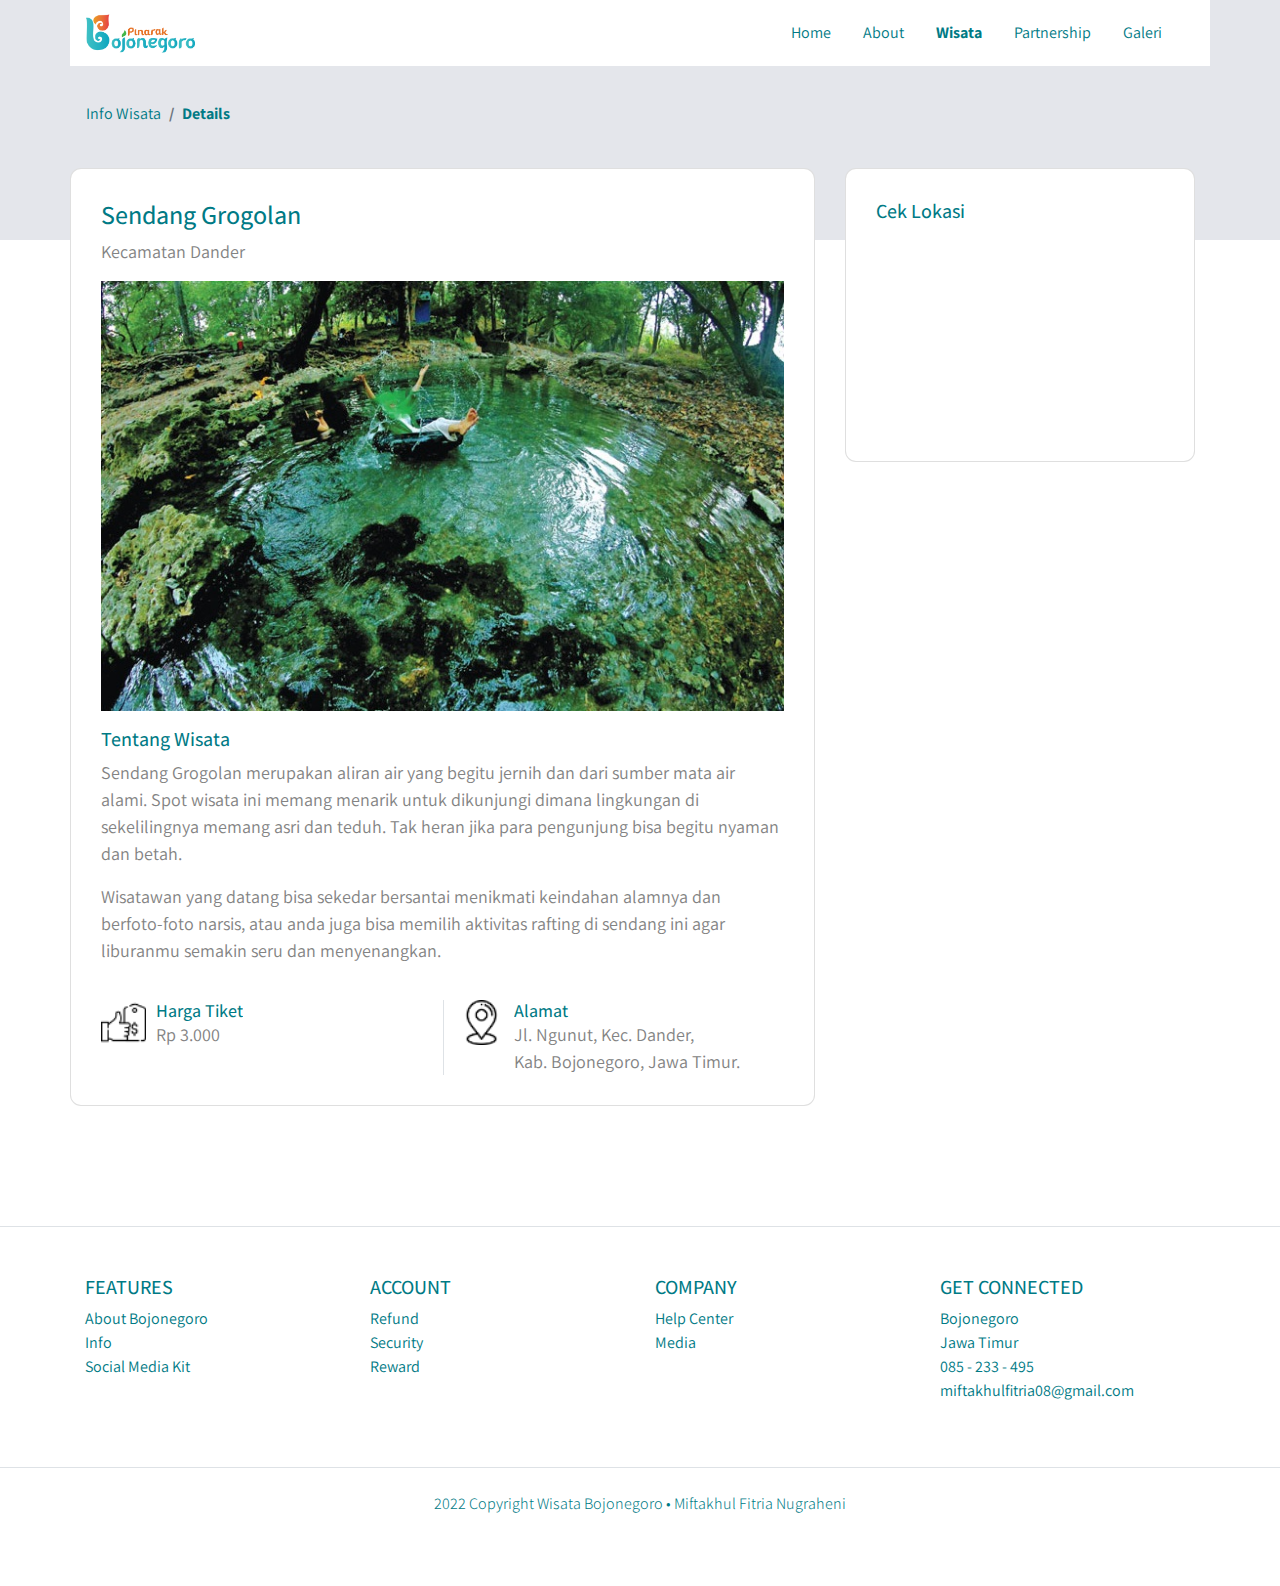
<file: detail_sendanggrogolan.html>
<!DOCTYPE html>
<html lang="en">
<head>
    <meta charset="UTF-8">
    <meta http-equiv="X-UA-Compatible" content="IE=edge">
    <meta name="viewport" content="width=device-width, initial-scale=1.0">
    <title>Detail Wisata</title>
    <link rel="stylesheet" href="libraries/bootstrap/css/bootstrap.css">
    <link rel="preconnect" href="https://fonts.googleapis.com">
    <link href="https://fonts.googleapis.com/css2?family=Assistant:wght@200;300;400;500;600;700;800&family=Playfair+Display:ital,wght@0,400;0,500;0,600;0,700;0,800;0,900;1,400;1,500;1,600;1,700;1,800;1,900&display=swap" rel="stylesheet">
    <link rel="stylesheet" href="styles/main.css">
</head>
<body>
    <!-- Navbar -->
    <div class="container fixed-top">
        <nav class="row navbar navbar-expand-lg navbar-light bg-white">
            <a href="index.html" class="navbar-brand">
                <img src="images/logo_bjn.png" alt="Logo Wisata">
            </a>

            <button class="navbar-toggler navbar-toggler-right" type="button" data-toggle="collapse" data-target="#navbar">
                <span class="navbar-toggler-icon"></span>
              </button>
        
              <div class="collapse navbar-collapse" id="navbar">
                <ul class="navbar-nav ml-auto mr-3">
                    <li class="nav-item mx-md-2">
                        <a href="index.html" class="nav-link">Home</a>
                    </li>
                    <li class="nav-item mx-md-2">
                        <a href="" class="nav-link">About</a>
                    </li>
                    <li class="nav-item mx-md-2">
                        <a href="" class="nav-link active">Wisata</a>
                    </li>
                    <li class="nav-item mx-md-2">
                        <a href="" class="nav-link">Partnership</a>
                    </li>
                    <li class="nav-item mx-md-2">
                        <a href="" class="nav-link">Galeri</a>
                    </li>
                </ul>
            </div>
        </nav>
    </div>
    <!-- Akhir Navbar -->

    <!-- Main -->
    <main>
        <section class="section-details-header"></section>
        <section class="section-details-content">
            <div class="container">
                <div class="row">
                  <div class="col p-0">
                    <nav>
                      <ol class="breadcrumb">
                        <li class="breadcrumb-item">
                          Info Wisata
                        </li>
                        <li class="breadcrumb-item active">
                          Details
                        </li>
                      </ol>
                    </nav>
                  </div>
                </div>
                
                <div class="row">
                    <div class="col-lg-8 pl-lg-0">
                        <div class="card card-details">
                            <h1>Sendang Grogolan</h1>
                            <p>
                                Kecamatan Dander
                            </p>
                            <img src="images/d_sendang_grogolan.jpg" alt="Sendang Grogolan">

                            <h2 class="mt-3">Tentang Wisata</h2>
                            <p>
                                Sendang Grogolan merupakan aliran air yang begitu jernih dan dari sumber mata air 
                                alami. Spot wisata ini memang menarik untuk dikunjungi dimana lingkungan di 
                                sekelilingnya memang asri dan teduh. Tak heran jika para pengunjung bisa begitu 
                                nyaman dan betah.
                            </p>
                            <p>
                                Wisatawan yang datang bisa sekedar bersantai menikmati keindahan alamnya dan 
                                berfoto-foto narsis, atau anda juga bisa memilih aktivitas rafting di sendang 
                                ini agar liburanmu semakin seru dan menyenangkan.
                            </p>

                            <div class="features row">
                                <div class="col-md-6">
                                    <img src="images/price.png" alt="" class="features-image">
                                    <div class="description">
                                        <h3>Harga Tiket</h3>
                                        <p>Rp 3.000</p>
                                    </div>
                                </div>
                                <div class="col-md-6 border-left">
                                    <img src="images/location.png" alt="" class="features-image">
                                    <div class="description">
                                        <h3>Alamat</h3>
                                        <p>Jl. Ngunut, Kec. Dander, <br>Kab. Bojonegoro, Jawa Timur.</p>
                                    </div>
                                </div>
                            </div>
                        </div>
                    </div>

                    <div class="col-lg-4">
                        <div class="card card-details card-right">
                            <h2>Cek Lokasi</h2>
                            <iframe src="https://www.google.com/maps/embed?pb=!1m18!1m12!1m3!1d7915.900090276434!2d111.81737207420944!3d-7.246525879076187!2m3!1f0!2f0!3f0!3m2!1i1024!2i768!4f13.1!3m3!1m2!1s0x2e79d56e2e3663d3%3A0x791191f4b2217b5b!2sGrogolan%2C%20Ngunut%2C%20Dander%2C%20Bojonegoro%20Regency%2C%20East%20Java!5e0!3m2!1sen!2sid!4v1652687980248!5m2!1sen!2sid" width="280" height="200" style="border:0;" allowfullscreen="" loading="lazy" referrerpolicy="no-referrer-when-downgrade"></iframe>
                        </div>
                    </div>
                </div>

            </div>
        </section>
    </main>
    <!-- Akhir main -->

    <!-- Footer -->
    <footer class="section-footer mb-4 border-top">
        <div class="container pt-5 pb-5">
            <div class="row justify-content-center">
              <div class="col-12">
                <div class="row">
                  <div class="col-12 col-lg-3">
                    <h5>FEATURES</h5>
                    <ul class="list-unstyled">
                      <li><a href="#">About Bojonegoro</a></li>
                      <li><a href="#">Info</a></li>
                      <li><a href="#">Social Media Kit</a></li>
                    </ul>
                  </div>
      
                  <div class="col-12 col-lg-3">
                    <h5>ACCOUNT</h5>
                    <ul class="list-unstyled">
                      <li><a href="#">Refund</a></li>
                      <li><a href="#">Security</a></li>
                      <li><a href="#">Reward</a></li>
                    </ul>
                  </div>
      
                  <div class="col-12 col-lg-3">
                    <h5>COMPANY</h5>
                    <ul class="list-unstyled">
                      <li><a href="#">Help Center</a></li>
                      <li><a href="#">Media</a></li>
                    </ul>
                  </div>
      
                  <div class="col-12 col-lg-3">
                    <h5>GET CONNECTED</h5>
                    <ul class="list-unstyled">
                      <li><a href="#">Bojonegoro</a></li>
                      <li><a href="#">Jawa Timur</a></li>
                      <li><a href="#">085 - 233 - 495</a></li>
                      <li><a href="#">miftakhulfitria08@gmail.com</a></li>
                    </ul>
                  </div>
      
                </div>
              </div>
            </div>
          </div>

        <div class="container-fluid">
            <div class="row border-top justify-content-center align-items-center pt-4">
              <div class="col-auto text-gray-500 font-weight-light">
                2022 Copyright Wisata Bojonegoro • Miftakhul Fitria Nugraheni
              </div>
            </div>
        </div>
    </footer>
    <!-- Akhir footer -->
    
    <script src="libraries/jquery/jquery-3.6.0.min.js"></script>
    <script src="libraries/bootstrap/js/bootstrap.js"></script>
</body>
</html>
</file>
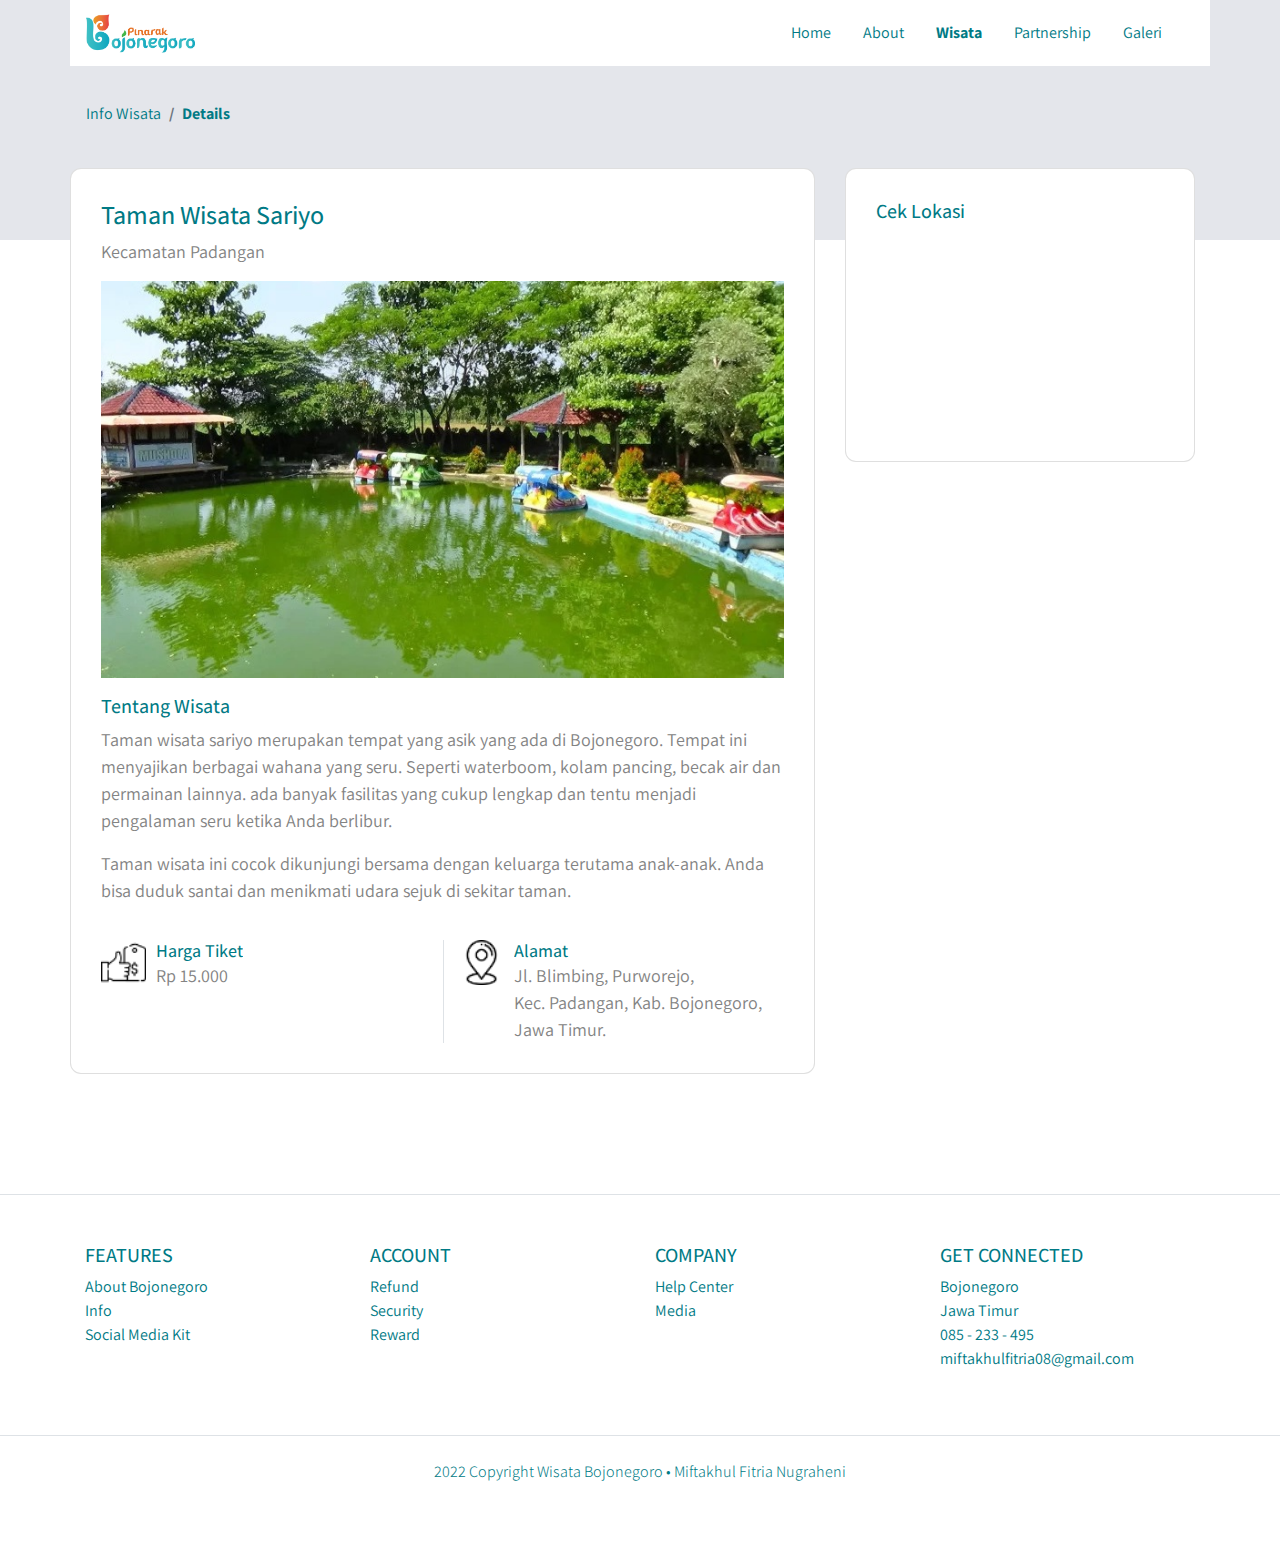
<file: detail_tamanwisatasariyo.html>
<!DOCTYPE html>
<html lang="en">
<head>
    <meta charset="UTF-8">
    <meta http-equiv="X-UA-Compatible" content="IE=edge">
    <meta name="viewport" content="width=device-width, initial-scale=1.0">
    <title>Detail Wisata</title>
    <link rel="stylesheet" href="libraries/bootstrap/css/bootstrap.css">
    <link rel="preconnect" href="https://fonts.googleapis.com">
    <link href="https://fonts.googleapis.com/css2?family=Assistant:wght@200;300;400;500;600;700;800&family=Playfair+Display:ital,wght@0,400;0,500;0,600;0,700;0,800;0,900;1,400;1,500;1,600;1,700;1,800;1,900&display=swap" rel="stylesheet">
    <link rel="stylesheet" href="styles/main.css">
</head>
<body>
    <!-- Navbar -->
    <div class="container fixed-top">
        <nav class="row navbar navbar-expand-lg navbar-light bg-white">
            <a href="index.html" class="navbar-brand">
                <img src="images/logo_bjn.png" alt="Logo Wisata">
            </a>

            <button class="navbar-toggler navbar-toggler-right" type="button" data-toggle="collapse" data-target="#navbar">
                <span class="navbar-toggler-icon"></span>
              </button>
        
              <div class="collapse navbar-collapse" id="navbar">
                <ul class="navbar-nav ml-auto mr-3">
                    <li class="nav-item mx-md-2">
                        <a href="index.html" class="nav-link">Home</a>
                    </li>
                    <li class="nav-item mx-md-2">
                        <a href="" class="nav-link">About</a>
                    </li>
                    <li class="nav-item mx-md-2">
                        <a href="" class="nav-link active">Wisata</a>
                    </li>
                    <li class="nav-item mx-md-2">
                        <a href="" class="nav-link">Partnership</a>
                    </li>
                    <li class="nav-item mx-md-2">
                        <a href="" class="nav-link">Galeri</a>
                    </li>
                </ul>
            </div>
        </nav>
    </div>
    <!-- Akhir Navbar -->

    <!-- Main -->
    <main>
        <section class="section-details-header"></section>
        <section class="section-details-content">
            <div class="container">
                <div class="row">
                  <div class="col p-0">
                    <nav>
                      <ol class="breadcrumb">
                        <li class="breadcrumb-item">
                          Info Wisata
                        </li>
                        <li class="breadcrumb-item active">
                          Details
                        </li>
                      </ol>
                    </nav>
                  </div>
                </div>
                
                <div class="row">
                    <div class="col-lg-8 pl-lg-0">
                        <div class="card card-details">
                            <h1>Taman Wisata Sariyo</h1>
                            <p>
                                Kecamatan Padangan
                            </p>
                            <img src="images/d_wisata_sariyo.jpg" alt="Taman Wisata Sariyo">

                            <h2 class="mt-3">Tentang Wisata</h2>
                            <p>
                                Taman wisata sariyo merupakan tempat yang asik yang ada di Bojonegoro. Tempat ini menyajikan berbagai 
                                wahana yang seru. Seperti waterboom, kolam pancing, becak air dan permainan lainnya. ada banyak 
                                fasilitas yang cukup lengkap dan tentu menjadi pengalaman seru ketika Anda berlibur.
                            </p>
                            <p>
                                Taman wisata ini cocok dikunjungi bersama dengan keluarga terutama anak-anak. Anda bisa duduk santai 
                                dan menikmati udara sejuk di sekitar taman.
                            </p>

                            <div class="features row">
                                <div class="col-md-6">
                                    <img src="images/price.png" alt="" class="features-image">
                                    <div class="description">
                                        <h3>Harga Tiket</h3>
                                        <p>Rp 15.000</p>
                                    </div>
                                </div>
                                <div class="col-md-6 border-left">
                                    <img src="images/location.png" alt="" class="features-image">
                                    <div class="description">
                                        <h3>Alamat</h3>
                                        <p>Jl. Blimbing, Purworejo, <br>Kec. Padangan, Kab. Bojonegoro, <br>Jawa Timur.</p>
                                    </div>
                                </div>
                            </div>
                        </div>
                    </div>

                    <div class="col-lg-4">
                        <div class="card card-details card-right">
                            <h2>Cek Lokasi</h2>
                            <iframe src="https://www.google.com/maps/embed?pb=!1m14!1m8!1m3!1d15833.677126528428!2d111.5936524!3d-7.1929075!3m2!1i1024!2i768!4f13.1!3m3!1m2!1s0x0%3A0x9b366a9288f15747!2sTaman%20Wisata%20Sariyo!5e0!3m2!1sen!2sid!4v1652688478027!5m2!1sen!2sid" width="280" height="200" style="border:0;" allowfullscreen="" loading="lazy" referrerpolicy="no-referrer-when-downgrade"></iframe>
                        </div>
                    </div>
                </div>

            </div>
        </section>
    </main>
    <!-- Akhir main -->

    <!-- Footer -->
    <footer class="section-footer mb-4 border-top">
        <div class="container pt-5 pb-5">
            <div class="row justify-content-center">
              <div class="col-12">
                <div class="row">
                  <div class="col-12 col-lg-3">
                    <h5>FEATURES</h5>
                    <ul class="list-unstyled">
                      <li><a href="#">About Bojonegoro</a></li>
                      <li><a href="#">Info</a></li>
                      <li><a href="#">Social Media Kit</a></li>
                    </ul>
                  </div>
      
                  <div class="col-12 col-lg-3">
                    <h5>ACCOUNT</h5>
                    <ul class="list-unstyled">
                      <li><a href="#">Refund</a></li>
                      <li><a href="#">Security</a></li>
                      <li><a href="#">Reward</a></li>
                    </ul>
                  </div>
      
                  <div class="col-12 col-lg-3">
                    <h5>COMPANY</h5>
                    <ul class="list-unstyled">
                      <li><a href="#">Help Center</a></li>
                      <li><a href="#">Media</a></li>
                    </ul>
                  </div>
      
                  <div class="col-12 col-lg-3">
                    <h5>GET CONNECTED</h5>
                    <ul class="list-unstyled">
                      <li><a href="#">Bojonegoro</a></li>
                      <li><a href="#">Jawa Timur</a></li>
                      <li><a href="#">085 - 233 - 495</a></li>
                      <li><a href="#">miftakhulfitria08@gmail.com</a></li>
                    </ul>
                  </div>
      
                </div>
              </div>
            </div>
          </div>

        <div class="container-fluid">
            <div class="row border-top justify-content-center align-items-center pt-4">
              <div class="col-auto text-gray-500 font-weight-light">
                2022 Copyright Wisata Bojonegoro • Miftakhul Fitria Nugraheni
              </div>
            </div>
        </div>
    </footer>
    <!-- Akhir footer -->
    
    <script src="libraries/jquery/jquery-3.6.0.min.js"></script>
    <script src="libraries/bootstrap/js/bootstrap.js"></script>
</body>
</html>
</file>
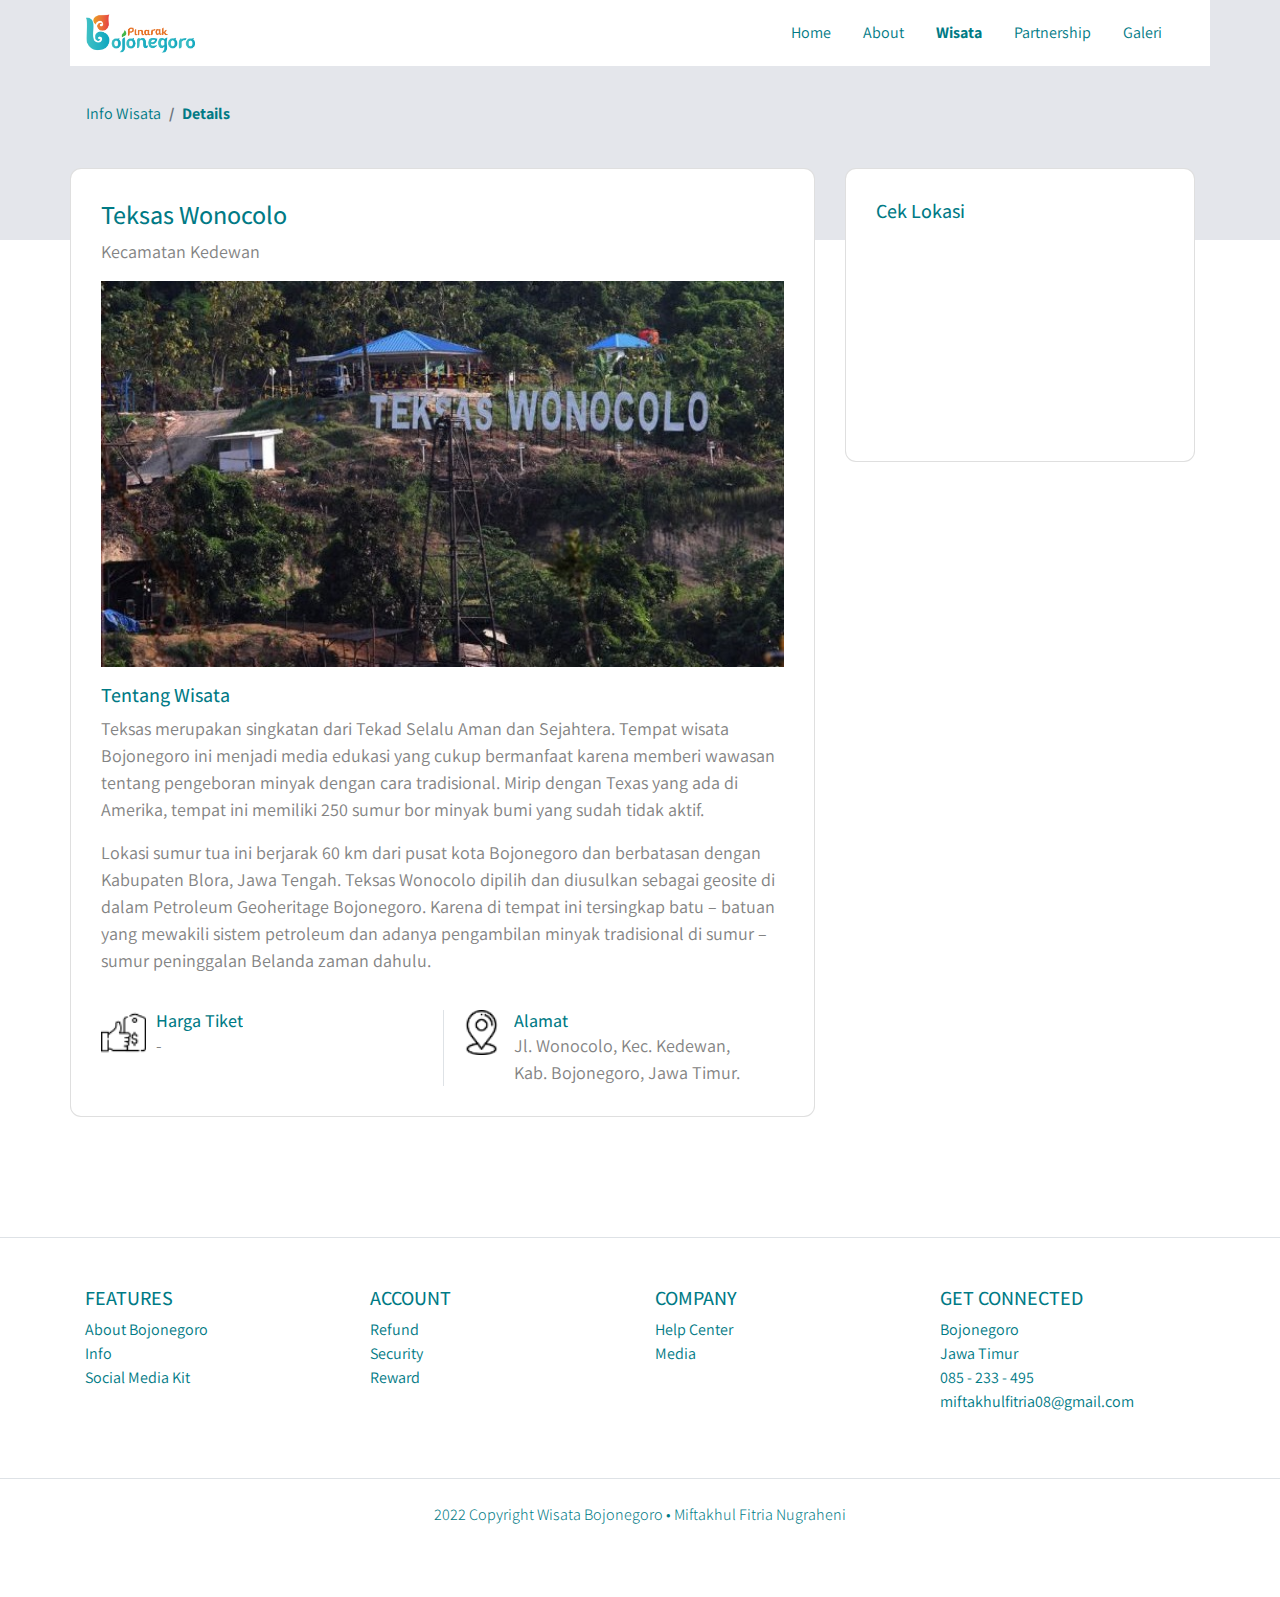
<file: detail_teksaswonocolo.html>
<!DOCTYPE html>
<html lang="en">
<head>
    <meta charset="UTF-8">
    <meta http-equiv="X-UA-Compatible" content="IE=edge">
    <meta name="viewport" content="width=device-width, initial-scale=1.0">
    <title>Detail Wisata</title>
    <link rel="stylesheet" href="libraries/bootstrap/css/bootstrap.css">
    <link rel="preconnect" href="https://fonts.googleapis.com">
    <link href="https://fonts.googleapis.com/css2?family=Assistant:wght@200;300;400;500;600;700;800&family=Playfair+Display:ital,wght@0,400;0,500;0,600;0,700;0,800;0,900;1,400;1,500;1,600;1,700;1,800;1,900&display=swap" rel="stylesheet">
    <link rel="stylesheet" href="styles/main.css">
</head>
<body>
    <!-- Navbar -->
    <div class="container fixed-top">
        <nav class="row navbar navbar-expand-lg navbar-light bg-white">
            <a href="index.html" class="navbar-brand">
                <img src="images/logo_bjn.png" alt="Logo Wisata">
            </a>

            <button class="navbar-toggler navbar-toggler-right" type="button" data-toggle="collapse" data-target="#navbar">
                <span class="navbar-toggler-icon"></span>
              </button>
        
              <div class="collapse navbar-collapse" id="navbar">
                <ul class="navbar-nav ml-auto mr-3">
                    <li class="nav-item mx-md-2">
                        <a href="index.html" class="nav-link">Home</a>
                    </li>
                    <li class="nav-item mx-md-2">
                        <a href="" class="nav-link">About</a>
                    </li>
                    <li class="nav-item mx-md-2">
                        <a href="" class="nav-link active">Wisata</a>
                    </li>
                    <li class="nav-item mx-md-2">
                        <a href="" class="nav-link">Partnership</a>
                    </li>
                    <li class="nav-item mx-md-2">
                        <a href="" class="nav-link">Galeri</a>
                    </li>
                </ul>
            </div>
        </nav>
    </div>
    <!-- Akhir Navbar -->

    <!-- Main -->
    <main>
        <section class="section-details-header"></section>
        <section class="section-details-content">
            <div class="container">
                <div class="row">
                  <div class="col p-0">
                    <nav>
                      <ol class="breadcrumb">
                        <li class="breadcrumb-item">
                          Info Wisata
                        </li>
                        <li class="breadcrumb-item active">
                          Details
                        </li>
                      </ol>
                    </nav>
                  </div>
                </div>
                
                <div class="row">
                    <div class="col-lg-8 pl-lg-0">
                        <div class="card card-details">
                            <h1>Teksas Wonocolo</h1>
                            <p>
                                Kecamatan Kedewan
                            </p>
                            <img src="images/d_teksas_wonocolo.jpg" alt="Teksas Wonocolo">

                            <h2 class="mt-3">Tentang Wisata</h2>
                            <p>
                                Teksas merupakan singkatan dari Tekad Selalu Aman dan Sejahtera. Tempat wisata Bojonegoro 
                                ini menjadi media edukasi yang cukup bermanfaat karena memberi wawasan tentang pengeboran 
                                minyak dengan cara tradisional. Mirip dengan Texas yang ada di Amerika, tempat ini memiliki 
                                250 sumur bor minyak bumi yang sudah tidak aktif.
                            </p>
                            <p>
                                Lokasi sumur tua ini berjarak 60 km dari pusat kota Bojonegoro dan berbatasan dengan 
                                Kabupaten Blora, Jawa Tengah. Teksas Wonocolo dipilih dan diusulkan sebagai geosite 
                                di dalam Petroleum Geoheritage Bojonegoro. Karena di tempat ini tersingkap batu – 
                                batuan yang mewakili sistem petroleum dan adanya pengambilan minyak tradisional di 
                                sumur – sumur peninggalan Belanda zaman dahulu.
                            </p>

                            <div class="features row">
                                <div class="col-md-6">
                                    <img src="images/price.png" alt="" class="features-image">
                                    <div class="description">
                                        <h3>Harga Tiket</h3>
                                        <p>-</p>
                                    </div>
                                </div>
                                <div class="col-md-6 border-left">
                                    <img src="images/location.png" alt="" class="features-image">
                                    <div class="description">
                                        <h3>Alamat</h3>
                                        <p>Jl. Wonocolo, Kec. Kedewan,<br>Kab. Bojonegoro, Jawa Timur.</p>
                                    </div>
                                </div>
                            </div>
                        </div>
                    </div>

                    <div class="col-lg-4">
                        <div class="card card-details card-right">
                            <h2>Cek Lokasi</h2>
                            <iframe src="https://www.google.com/maps/embed?pb=!1m18!1m12!1m3!1d3959.6596428059916!2d111.66434341477358!3d-7.049221594908546!2m3!1f0!2f0!3f0!3m2!1i1024!2i768!4f13.1!3m3!1m2!1s0x2e777027eaf22163%3A0x60cff13450fc4fdc!2sJl.%20Raya%20Wonocolo%2C%20Kec.%20Kedewan%2C%20Kabupaten%20Bojonegoro%2C%20Jawa%20Timur!5e0!3m2!1sen!2sid!4v1652686866207!5m2!1sen!2sid" width="280" height="200" style="border:0;" allowfullscreen="" loading="lazy" referrerpolicy="no-referrer-when-downgrade"></iframe>
                        </div>
                    </div>
                </div>

            </div>
        </section>
    </main>
    <!-- Akhir main -->

    <!-- Footer -->
    <footer class="section-footer mb-4 border-top">
        <div class="container pt-5 pb-5">
            <div class="row justify-content-center">
              <div class="col-12">
                <div class="row">
                  <div class="col-12 col-lg-3">
                    <h5>FEATURES</h5>
                    <ul class="list-unstyled">
                      <li><a href="#">About Bojonegoro</a></li>
                      <li><a href="#">Info</a></li>
                      <li><a href="#">Social Media Kit</a></li>
                    </ul>
                  </div>
      
                  <div class="col-12 col-lg-3">
                    <h5>ACCOUNT</h5>
                    <ul class="list-unstyled">
                      <li><a href="#">Refund</a></li>
                      <li><a href="#">Security</a></li>
                      <li><a href="#">Reward</a></li>
                    </ul>
                  </div>
      
                  <div class="col-12 col-lg-3">
                    <h5>COMPANY</h5>
                    <ul class="list-unstyled">
                      <li><a href="#">Help Center</a></li>
                      <li><a href="#">Media</a></li>
                    </ul>
                  </div>
      
                  <div class="col-12 col-lg-3">
                    <h5>GET CONNECTED</h5>
                    <ul class="list-unstyled">
                      <li><a href="#">Bojonegoro</a></li>
                      <li><a href="#">Jawa Timur</a></li>
                      <li><a href="#">085 - 233 - 495</a></li>
                      <li><a href="#">miftakhulfitria08@gmail.com</a></li>
                    </ul>
                  </div>
      
                </div>
              </div>
            </div>
          </div>

        <div class="container-fluid">
            <div class="row border-top justify-content-center align-items-center pt-4">
              <div class="col-auto text-gray-500 font-weight-light">
                2022 Copyright Wisata Bojonegoro • Miftakhul Fitria Nugraheni
              </div>
            </div>
        </div>
    </footer>
    <!-- Akhir footer -->
    
    <script src="libraries/jquery/jquery-3.6.0.min.js"></script>
    <script src="libraries/bootstrap/js/bootstrap.js"></script>
</body>
</html>
</file>
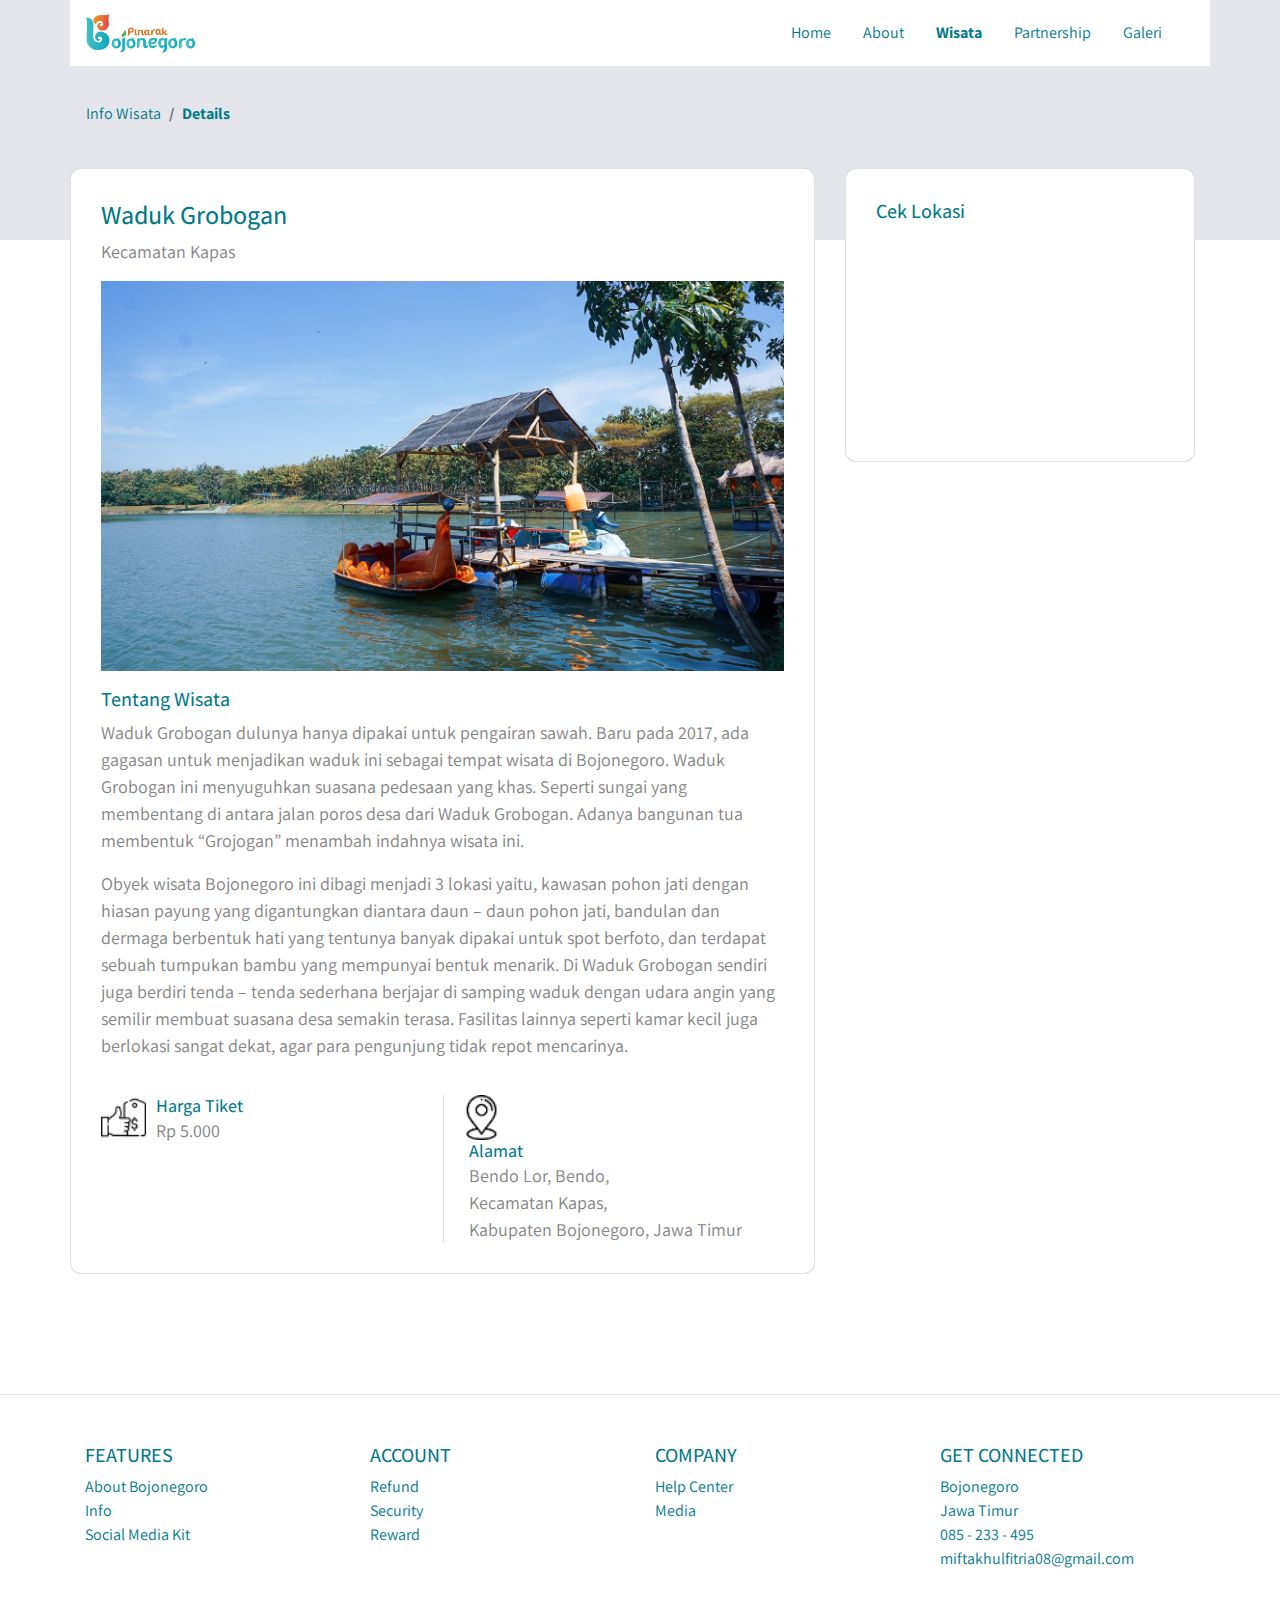
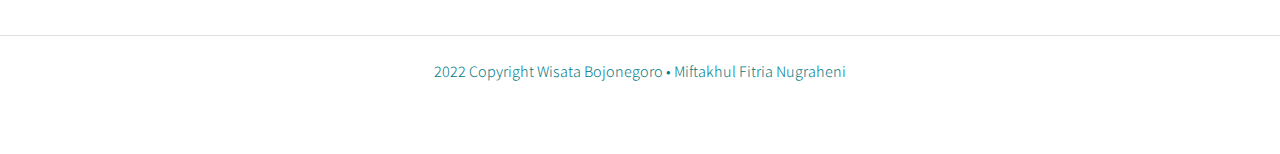
<file: detail_wadukgrobogan.html>
<!DOCTYPE html>
<html lang="en">
<head>
    <meta charset="UTF-8">
    <meta http-equiv="X-UA-Compatible" content="IE=edge">
    <meta name="viewport" content="width=device-width, initial-scale=1.0">
    <title>Detail Wisata</title>
    <link rel="stylesheet" href="libraries/bootstrap/css/bootstrap.css">
    <link rel="preconnect" href="https://fonts.googleapis.com">
    <link href="https://fonts.googleapis.com/css2?family=Assistant:wght@200;300;400;500;600;700;800&family=Playfair+Display:ital,wght@0,400;0,500;0,600;0,700;0,800;0,900;1,400;1,500;1,600;1,700;1,800;1,900&display=swap" rel="stylesheet">
    <link rel="stylesheet" href="styles/main.css">
</head>
<body>
    <!-- Navbar -->
    <div class="container fixed-top">
        <nav class="row navbar navbar-expand-lg navbar-light bg-white">
            <a href="index.html" class="navbar-brand">
                <img src="images/logo_bjn.png" alt="Logo Wisata">
            </a>

            <button class="navbar-toggler navbar-toggler-right" type="button" data-toggle="collapse" data-target="#navbar">
                <span class="navbar-toggler-icon"></span>
              </button>
        
              <div class="collapse navbar-collapse" id="navbar">
                <ul class="navbar-nav ml-auto mr-3">
                    <li class="nav-item mx-md-2">
                        <a href="index.html" class="nav-link">Home</a>
                    </li>
                    <li class="nav-item mx-md-2">
                        <a href="" class="nav-link">About</a>
                    </li>
                    <li class="nav-item mx-md-2">
                        <a href="" class="nav-link active">Wisata</a>
                    </li>
                    <li class="nav-item mx-md-2">
                        <a href="" class="nav-link">Partnership</a>
                    </li>
                    <li class="nav-item mx-md-2">
                        <a href="" class="nav-link">Galeri</a>
                    </li>
                </ul>
            </div>
        </nav>
    </div>
    <!-- Akhir Navbar -->

    <!-- Main -->
    <main>
        <section class="section-details-header"></section>
        <section class="section-details-content">
            <div class="container">
                <div class="row">
                  <div class="col p-0">
                    <nav>
                      <ol class="breadcrumb">
                        <li class="breadcrumb-item">
                          Info Wisata
                        </li>
                        <li class="breadcrumb-item active">
                          Details
                        </li>
                      </ol>
                    </nav>
                  </div>
                </div>
                
                <div class="row">
                    <div class="col-lg-8 pl-lg-0">
                        <div class="card card-details">
                            <h1>Waduk Grobogan</h1>
                            <p>
                                Kecamatan Kapas
                            </p>
                            <img src="images/d_waduk_grobogan.jpg" alt="Waduk Grobogan">

                            <h2 class="mt-3">Tentang Wisata</h2>
                            <p>
                                Waduk Grobogan dulunya hanya dipakai untuk pengairan sawah. Baru pada 2017, ada gagasan 
                                untuk menjadikan waduk ini sebagai tempat wisata di Bojonegoro. Waduk Grobogan ini 
                                menyuguhkan suasana pedesaan yang khas. Seperti sungai yang membentang di antara jalan 
                                poros desa dari Waduk Grobogan. Adanya bangunan tua membentuk “Grojogan” menambah 
                                indahnya wisata ini.
                            </p>
                            <p>
                                Obyek wisata Bojonegoro ini dibagi menjadi 3 lokasi yaitu, kawasan pohon jati dengan 
                                hiasan payung yang digantungkan diantara daun – daun pohon jati, bandulan dan dermaga 
                                berbentuk hati yang tentunya banyak dipakai untuk spot berfoto, dan terdapat sebuah 
                                tumpukan bambu yang mempunyai bentuk menarik. Di Waduk Grobogan sendiri juga berdiri 
                                tenda – tenda sederhana berjajar di samping waduk dengan udara angin yang semilir 
                                membuat suasana desa semakin terasa. Fasilitas lainnya seperti kamar kecil juga 
                                berlokasi sangat dekat, agar para pengunjung tidak repot mencarinya. 
                            </p>

                            <div class="features row">
                                <div class="col-md-6">
                                    <img src="images/price.png" alt="" class="features-image">
                                    <div class="description">
                                        <h3>Harga Tiket</h3>
                                        <p>Rp 5.000</p>
                                    </div>
                                </div>
                                <div class="col-md-6 border-left">
                                    <img src="images/location.png" alt="" class="features-image">
                                    <div class="description">
                                        <h3>Alamat</h3>
                                        <p>Bendo Lor, Bendo, <br>Kecamatan Kapas,<br>Kabupaten Bojonegoro, Jawa Timur</p>
                                    </div>
                                </div>
                            </div>
                        </div>
                    </div>

                    <div class="col-lg-4">
                        <div class="card card-details card-right">
                            <h2>Cek Lokasi</h2>
                            <iframe src="https://www.google.com/maps/embed?pb=!1m14!1m8!1m3!1d15832.889508648077!2d111.8791994!3d-7.2154555!3m2!1i1024!2i768!4f13.1!3m3!1m2!1s0x0%3A0x78c4dade760c972d!2sReservoir%20Travel%20Grobogan!5e0!3m2!1sen!2sid!4v1652687549831!5m2!1sen!2sid" width="280" height="200" style="border:0;" allowfullscreen="" loading="lazy" referrerpolicy="no-referrer-when-downgrade"></iframe>
                        </div>
                    </div>
                </div>

            </div>
        </section>
    </main>
    <!-- Akhir main -->

    <!-- Footer -->
    <footer class="section-footer mb-4 border-top">
        <div class="container pt-5 pb-5">
            <div class="row justify-content-center">
              <div class="col-12">
                <div class="row">
                  <div class="col-12 col-lg-3">
                    <h5>FEATURES</h5>
                    <ul class="list-unstyled">
                      <li><a href="#">About Bojonegoro</a></li>
                      <li><a href="#">Info</a></li>
                      <li><a href="#">Social Media Kit</a></li>
                    </ul>
                  </div>
      
                  <div class="col-12 col-lg-3">
                    <h5>ACCOUNT</h5>
                    <ul class="list-unstyled">
                      <li><a href="#">Refund</a></li>
                      <li><a href="#">Security</a></li>
                      <li><a href="#">Reward</a></li>
                    </ul>
                  </div>
      
                  <div class="col-12 col-lg-3">
                    <h5>COMPANY</h5>
                    <ul class="list-unstyled">
                      <li><a href="#">Help Center</a></li>
                      <li><a href="#">Media</a></li>
                    </ul>
                  </div>
      
                  <div class="col-12 col-lg-3">
                    <h5>GET CONNECTED</h5>
                    <ul class="list-unstyled">
                      <li><a href="#">Bojonegoro</a></li>
                      <li><a href="#">Jawa Timur</a></li>
                      <li><a href="#">085 - 233 - 495</a></li>
                      <li><a href="#">miftakhulfitria08@gmail.com</a></li>
                    </ul>
                  </div>
      
                </div>
              </div>
            </div>
          </div>

        <div class="container-fluid">
            <div class="row border-top justify-content-center align-items-center pt-4">
              <div class="col-auto text-gray-500 font-weight-light">
                2022 Copyright Wisata Bojonegoro • Miftakhul Fitria Nugraheni
              </div>
            </div>
        </div>
    </footer>
    <!-- Akhir footer -->
    
    <script src="libraries/jquery/jquery-3.6.0.min.js"></script>
    <script src="libraries/bootstrap/js/bootstrap.js"></script>
</body>
</html>
</file>
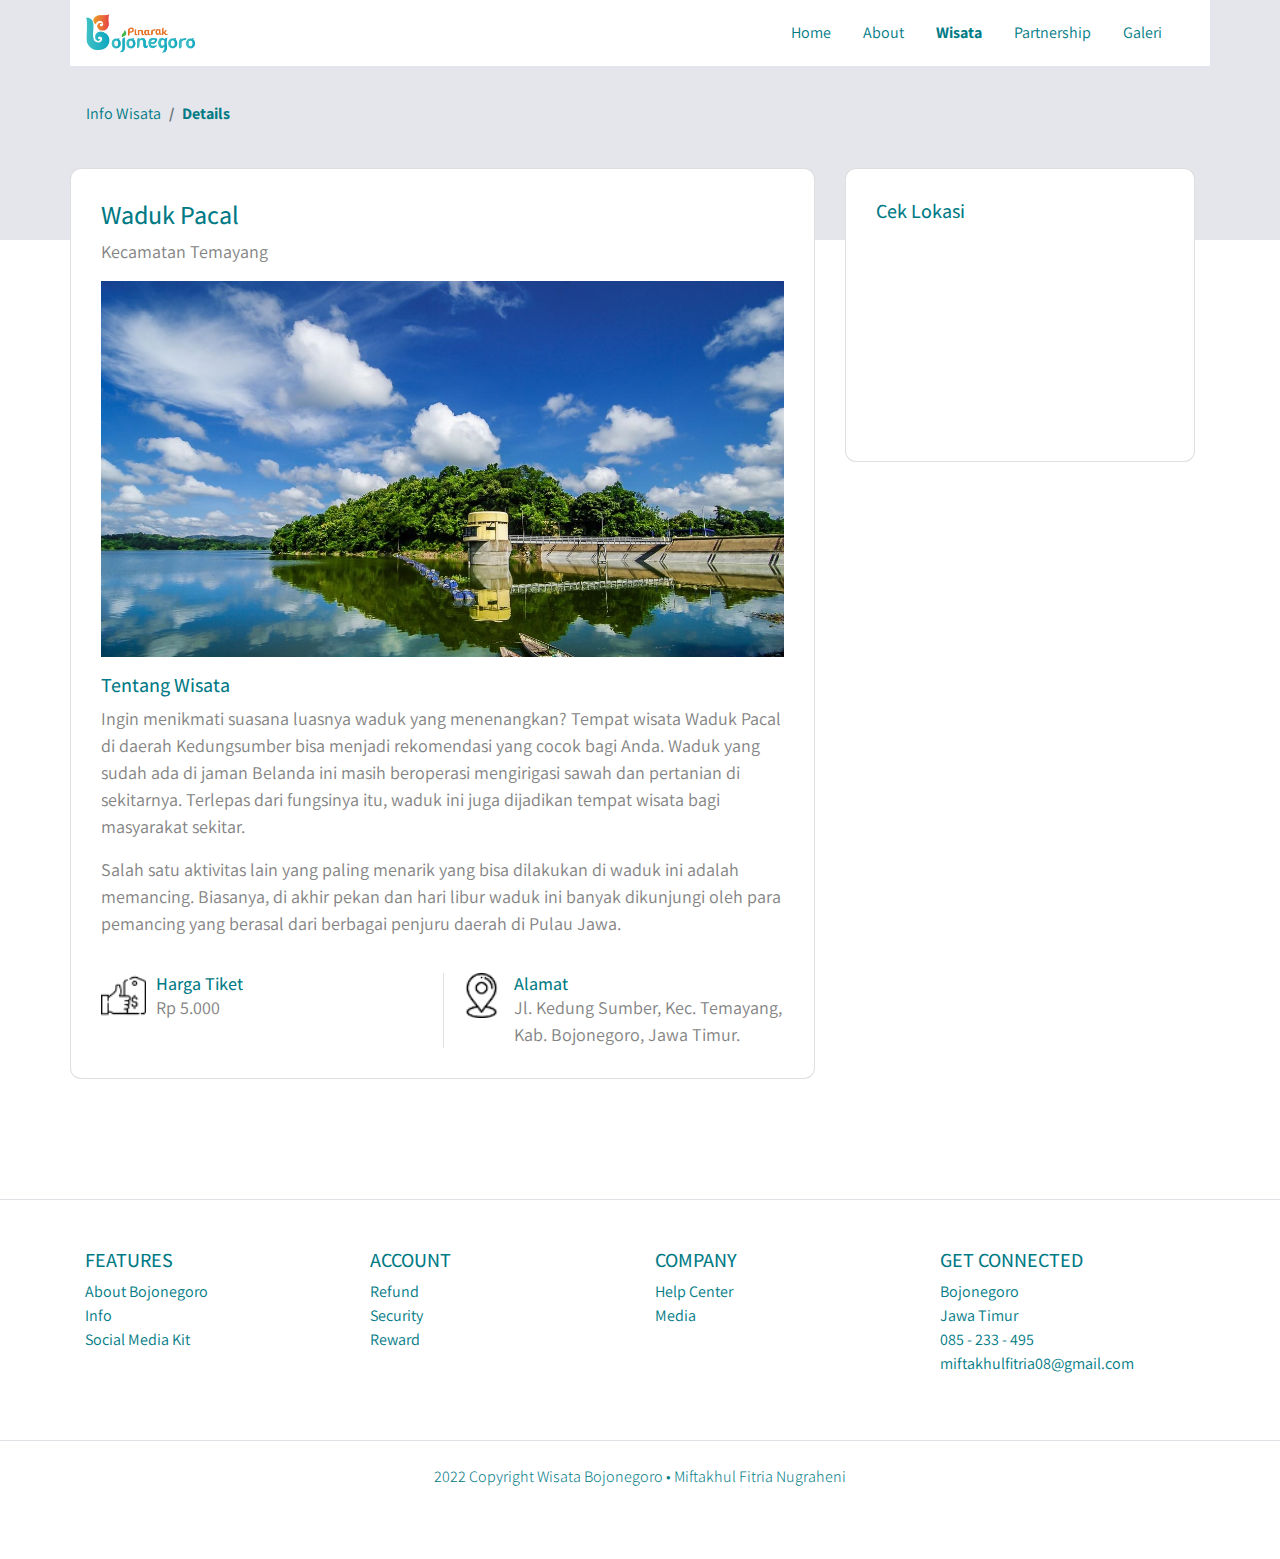
<file: detail_wadukpacal.html>
<!DOCTYPE html>
<html lang="en">
<head>
    <meta charset="UTF-8">
    <meta http-equiv="X-UA-Compatible" content="IE=edge">
    <meta name="viewport" content="width=device-width, initial-scale=1.0">
    <title>Detail Wisata</title>
    <link rel="stylesheet" href="libraries/bootstrap/css/bootstrap.css">
    <link rel="preconnect" href="https://fonts.googleapis.com">
    <link href="https://fonts.googleapis.com/css2?family=Assistant:wght@200;300;400;500;600;700;800&family=Playfair+Display:ital,wght@0,400;0,500;0,600;0,700;0,800;0,900;1,400;1,500;1,600;1,700;1,800;1,900&display=swap" rel="stylesheet">
    <link rel="stylesheet" href="styles/main.css">
</head>
<body>
    <!-- Navbar -->
    <div class="container fixed-top">
        <nav class="row navbar navbar-expand-lg navbar-light bg-white">
            <a href="index.html" class="navbar-brand">
                <img src="images/logo_bjn.png" alt="Logo Wisata">
            </a>

            <button class="navbar-toggler navbar-toggler-right" type="button" data-toggle="collapse" data-target="#navbar">
                <span class="navbar-toggler-icon"></span>
              </button>
        
              <div class="collapse navbar-collapse" id="navbar">
                <ul class="navbar-nav ml-auto mr-3">
                    <li class="nav-item mx-md-2">
                        <a href="index.html" class="nav-link">Home</a>
                    </li>
                    <li class="nav-item mx-md-2">
                        <a href="" class="nav-link">About</a>
                    </li>
                    <li class="nav-item mx-md-2">
                        <a href="" class="nav-link active">Wisata</a>
                    </li>
                    <li class="nav-item mx-md-2">
                        <a href="" class="nav-link">Partnership</a>
                    </li>
                    <li class="nav-item mx-md-2">
                        <a href="" class="nav-link">Galeri</a>
                    </li>
                </ul>
            </div>
        </nav>
    </div>
    <!-- Akhir Navbar -->

    <!-- Main -->
    <main>
        <section class="section-details-header"></section>
        <section class="section-details-content">
            <div class="container">
                <div class="row">
                  <div class="col p-0">
                    <nav>
                      <ol class="breadcrumb">
                        <li class="breadcrumb-item">
                          Info Wisata
                        </li>
                        <li class="breadcrumb-item active">
                          Details
                        </li>
                      </ol>
                    </nav>
                  </div>
                </div>
                
                <div class="row">
                    <div class="col-lg-8 pl-lg-0">
                        <div class="card card-details">
                            <h1>Waduk Pacal</h1>
                            <p>
                                Kecamatan Temayang
                            </p>
                            <img src="images/d_wadukpacal.jpg" alt="Waduk Pacal">

                            <h2 class="mt-3">Tentang Wisata</h2>
                            <p>
                                Ingin menikmati suasana luasnya waduk yang menenangkan? Tempat wisata Waduk Pacal di 
                                daerah Kedungsumber bisa menjadi rekomendasi yang cocok bagi Anda. Waduk yang sudah 
                                ada di jaman Belanda ini masih beroperasi mengirigasi sawah dan pertanian di 
                                sekitarnya. Terlepas dari fungsinya itu, waduk ini juga dijadikan tempat wisata bagi 
                                masyarakat sekitar.
                            </p>
                            <p>
                                Salah satu aktivitas lain yang paling menarik yang bisa dilakukan di waduk ini adalah 
                                memancing. Biasanya, di akhir pekan dan hari libur waduk ini banyak dikunjungi oleh 
                                para pemancing yang berasal dari berbagai penjuru daerah di Pulau Jawa.
                            </p>

                            <div class="features row">
                                <div class="col-md-6">
                                    <img src="images/price.png" alt="" class="features-image">
                                    <div class="description">
                                        <h3>Harga Tiket</h3>
                                        <p>Rp 5.000</p>
                                    </div>
                                </div>
                                <div class="col-md-6 border-left">
                                    <img src="images/location.png" alt="" class="features-image">
                                    <div class="description">
                                        <h3>Alamat</h3>
                                        <p>Jl. Kedung Sumber, Kec. Temayang, <br>Kab. Bojonegoro, Jawa Timur.</p>
                                    </div>
                                </div>
                            </div>
                        </div>
                    </div>

                    <div class="col-lg-4">
                        <div class="card card-details card-right">
                            <h2>Cek Lokasi</h2>
                            <iframe src="https://www.google.com/maps/embed?pb=!1m18!1m12!1m3!1d15827.327949616281!2d111.86110452705786!3d-7.372720314878824!2m3!1f0!2f0!3f0!3m2!1i1024!2i768!4f13.1!3m3!1m2!1s0x2e782d3ae722c38d%3A0x5196371bd93c6be7!2sWaduk%20Pacal!5e0!3m2!1sen!2sid!4v1652679866285!5m2!1sen!2sid" width="280" height="200" style="border:0;" allowfullscreen="" loading="lazy" referrerpolicy="no-referrer-when-downgrade"></iframe>
                        </div>
                    </div>
                </div>

            </div>
        </section>
    </main>
    <!-- Akhir main -->

    <!-- Footer -->
    <footer class="section-footer mb-4 border-top">
        <div class="container pt-5 pb-5">
            <div class="row justify-content-center">
              <div class="col-12">
                <div class="row">
                  <div class="col-12 col-lg-3">
                    <h5>FEATURES</h5>
                    <ul class="list-unstyled">
                      <li><a href="#">About Bojonegoro</a></li>
                      <li><a href="#">Info</a></li>
                      <li><a href="#">Social Media Kit</a></li>
                    </ul>
                  </div>
      
                  <div class="col-12 col-lg-3">
                    <h5>ACCOUNT</h5>
                    <ul class="list-unstyled">
                      <li><a href="#">Refund</a></li>
                      <li><a href="#">Security</a></li>
                      <li><a href="#">Reward</a></li>
                    </ul>
                  </div>
      
                  <div class="col-12 col-lg-3">
                    <h5>COMPANY</h5>
                    <ul class="list-unstyled">
                      <li><a href="#">Help Center</a></li>
                      <li><a href="#">Media</a></li>
                    </ul>
                  </div>
      
                  <div class="col-12 col-lg-3">
                    <h5>GET CONNECTED</h5>
                    <ul class="list-unstyled">
                      <li><a href="#">Bojonegoro</a></li>
                      <li><a href="#">Jawa Timur</a></li>
                      <li><a href="#">085 - 233 - 495</a></li>
                      <li><a href="#">miftakhulfitria08@gmail.com</a></li>
                    </ul>
                  </div>
      
                </div>
              </div>
            </div>
          </div>

        <div class="container-fluid">
            <div class="row border-top justify-content-center align-items-center pt-4">
              <div class="col-auto text-gray-500 font-weight-light">
                2022 Copyright Wisata Bojonegoro • Miftakhul Fitria Nugraheni
              </div>
            </div>
        </div>
    </footer>
    <!-- Akhir footer -->
    
    <script src="libraries/jquery/jquery-3.6.0.min.js"></script>
    <script src="libraries/bootstrap/js/bootstrap.js"></script>
</body>
</html>
</file>
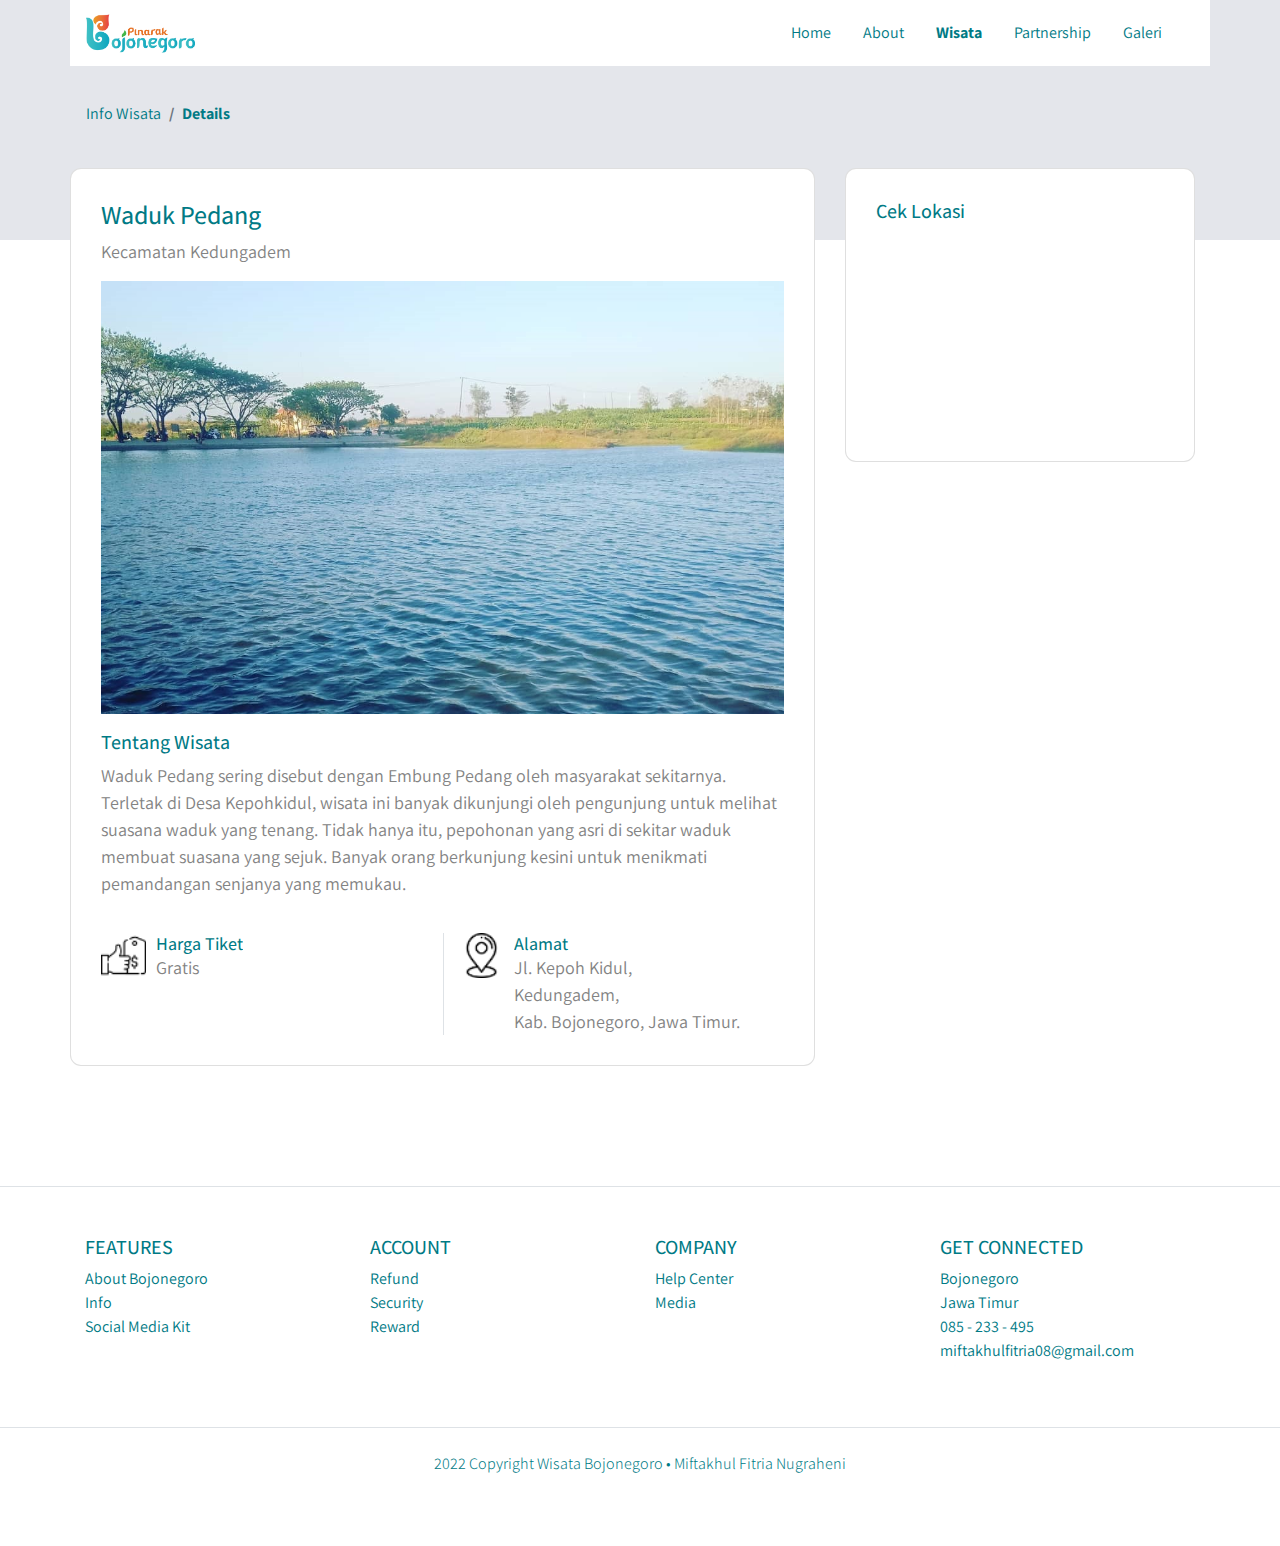
<file: detail_wadukpedang.html>
<!DOCTYPE html>
<html lang="en">
<head>
    <meta charset="UTF-8">
    <meta http-equiv="X-UA-Compatible" content="IE=edge">
    <meta name="viewport" content="width=device-width, initial-scale=1.0">
    <title>Detail Wisata</title>
    <link rel="stylesheet" href="libraries/bootstrap/css/bootstrap.css">
    <link rel="preconnect" href="https://fonts.googleapis.com">
    <link href="https://fonts.googleapis.com/css2?family=Assistant:wght@200;300;400;500;600;700;800&family=Playfair+Display:ital,wght@0,400;0,500;0,600;0,700;0,800;0,900;1,400;1,500;1,600;1,700;1,800;1,900&display=swap" rel="stylesheet">
    <link rel="stylesheet" href="styles/main.css">
</head>
<body>
    <!-- Navbar -->
    <div class="container fixed-top">
        <nav class="row navbar navbar-expand-lg navbar-light bg-white">
            <a href="index.html" class="navbar-brand">
                <img src="images/logo_bjn.png" alt="Logo Wisata">
            </a>

            <button class="navbar-toggler navbar-toggler-right" type="button" data-toggle="collapse" data-target="#navbar">
                <span class="navbar-toggler-icon"></span>
              </button>
        
              <div class="collapse navbar-collapse" id="navbar">
                <ul class="navbar-nav ml-auto mr-3">
                    <li class="nav-item mx-md-2">
                        <a href="index.html" class="nav-link">Home</a>
                    </li>
                    <li class="nav-item mx-md-2">
                        <a href="" class="nav-link">About</a>
                    </li>
                    <li class="nav-item mx-md-2">
                        <a href="" class="nav-link active">Wisata</a>
                    </li>
                    <li class="nav-item mx-md-2">
                        <a href="" class="nav-link">Partnership</a>
                    </li>
                    <li class="nav-item mx-md-2">
                        <a href="" class="nav-link">Galeri</a>
                    </li>
                </ul>
            </div>
        </nav>
    </div>
    <!-- Akhir Navbar -->

    <!-- Main -->
    <main>
        <section class="section-details-header"></section>
        <section class="section-details-content">
            <div class="container">
                <div class="row">
                  <div class="col p-0">
                    <nav>
                      <ol class="breadcrumb">
                        <li class="breadcrumb-item">
                          Info Wisata
                        </li>
                        <li class="breadcrumb-item active">
                          Details
                        </li>
                      </ol>
                    </nav>
                  </div>
                </div>
                
                <div class="row">
                    <div class="col-lg-8 pl-lg-0">
                        <div class="card card-details">
                            <h1>Waduk Pedang</h1>
                            <p>
                                Kecamatan Kedungadem
                            </p>
                            <img src="images/d_wadukpedang.jpg" alt="Waduk Pedang">

                            <h2 class="mt-3">Tentang Wisata</h2>
                            <p>
                                Waduk Pedang sering disebut dengan Embung Pedang oleh masyarakat sekitarnya. Terletak di Desa 
                                Kepohkidul, wisata ini banyak dikunjungi oleh pengunjung untuk melihat suasana waduk yang 
                                tenang. Tidak hanya itu, pepohonan yang asri di sekitar waduk membuat suasana yang sejuk. 
                                Banyak orang berkunjung kesini untuk menikmati pemandangan senjanya yang memukau.
                            </p>

                            <div class="features row">
                                <div class="col-md-6">
                                    <img src="images/price.png" alt="" class="features-image">
                                    <div class="description">
                                        <h3>Harga Tiket</h3>
                                        <p>Gratis</p>
                                    </div>
                                </div>
                                <div class="col-md-6 border-left">
                                    <img src="images/location.png" alt="" class="features-image">
                                    <div class="description">
                                        <h3>Alamat</h3>
                                        <p>Jl. Kepoh Kidul, <br>Kedungadem, <br>Kab. Bojonegoro, Jawa Timur.</p>
                                    </div>
                                </div>
                            </div>
                        </div>
                    </div>

                    <div class="col-lg-4">
                        <div class="card card-details card-right">
                            <h2>Cek Lokasi</h2>
                            <iframe src="https://www.google.com/maps/embed?pb=!1m14!1m8!1m3!1d15829.844912301387!2d112.0240259!3d-7.3019652!3m2!1i1024!2i768!4f13.1!3m3!1m2!1s0x0%3A0x2791b00c19f2e0ec!2sWaduk%20Pedang!5e0!3m2!1sen!2sid!4v1652680175770!5m2!1sen!2sid" width="280" height="200" style="border:0;" allowfullscreen="" loading="lazy" referrerpolicy="no-referrer-when-downgrade"></iframe>
                        </div>
                    </div>
                </div>

            </div>
        </section>
    </main>
    <!-- Akhir main -->

    <!-- Footer -->
    <footer class="section-footer mb-4 border-top">
        <div class="container pt-5 pb-5">
            <div class="row justify-content-center">
              <div class="col-12">
                <div class="row">
                  <div class="col-12 col-lg-3">
                    <h5>FEATURES</h5>
                    <ul class="list-unstyled">
                      <li><a href="#">About Bojonegoro</a></li>
                      <li><a href="#">Info</a></li>
                      <li><a href="#">Social Media Kit</a></li>
                    </ul>
                  </div>
      
                  <div class="col-12 col-lg-3">
                    <h5>ACCOUNT</h5>
                    <ul class="list-unstyled">
                      <li><a href="#">Refund</a></li>
                      <li><a href="#">Security</a></li>
                      <li><a href="#">Reward</a></li>
                    </ul>
                  </div>
      
                  <div class="col-12 col-lg-3">
                    <h5>COMPANY</h5>
                    <ul class="list-unstyled">
                      <li><a href="#">Help Center</a></li>
                      <li><a href="#">Media</a></li>
                    </ul>
                  </div>
      
                  <div class="col-12 col-lg-3">
                    <h5>GET CONNECTED</h5>
                    <ul class="list-unstyled">
                      <li><a href="#">Bojonegoro</a></li>
                      <li><a href="#">Jawa Timur</a></li>
                      <li><a href="#">085 - 233 - 495</a></li>
                      <li><a href="#">miftakhulfitria08@gmail.com</a></li>
                    </ul>
                  </div>
      
                </div>
              </div>
            </div>
          </div>

        <div class="container-fluid">
            <div class="row border-top justify-content-center align-items-center pt-4">
              <div class="col-auto text-gray-500 font-weight-light">
                2022 Copyright Wisata Bojonegoro • Miftakhul Fitria Nugraheni
              </div>
            </div>
        </div>
    </footer>
    <!-- Akhir footer -->
    
    <script src="libraries/jquery/jquery-3.6.0.min.js"></script>
    <script src="libraries/bootstrap/js/bootstrap.js"></script>
</body>
</html>
</file>
<file: styles/main.css>
body {
  background-color: #FFF;
  font-family: 'Assistant', sans-serif;
  color: #007A85;
}

.navbar-brand img {
  max-height: 40px;
}

.navbar-light .navbar-nav .nav-link {
  color: #007A85;
}

.navbar-light .navbar-nav .nav-link.active {
  font-weight: bold;
  color: #007A85 !important;
}

header {
  padding: 150px 0 165px;
  margin-top: -80px;
  background-image: url("../images/header.png");
  background-size: cover;
}

header h1, header p {
  color: #FFF;
}

header h1 {
  margin-top: 50px;
  font-family: 'Playfair Display', serif;
  font-weight: bold;
  font-size: 50px;
}

header p {
  font-size: 22px;
}

header .btn-read-more {
  background-color: #3A7D83;
  color: #FFF;
}

header .btn-read-more:hover {
  background-color: #79C8CF;
  color: #FFF;
}

.section-statistik {
  margin-top: -50px;
}

.section-statistik .statistik-detail {
  padding-top: 15px;
  background-color: #FFF;
  padding-left: 40px;
  padding-right: 80px;
}

.section-statistik h2 {
  font-size: 30px;
  margin-bottom: 0;
}

.section-statistik p {
  font-size: 20px;
  font-weight: lighter;
}

.section-about {
  background-color: #013B41;
  margin-top: -80px;
}

.section-about .section-about-heading {
  margin-top: 150px;
}

.section-about .section-about-heading h2, .section-about .section-about-heading p {
  color: #FFF;
}

.section-about .section-about-heading h2 {
  font-family: 'Playfair Display', serif;
  font-weight: bold;
  font-size: 40px;
}

.section-about .section-about-heading p {
  font-size: 18px;
}

.section-wisata {
  min-height: 540px;
  background-color: #013B41;
  margin-top: -100px;
  margin-bottom: -230px;
}

.section-wisata .section-wisata-heading {
  margin-top: 150px;
}

.section-wisata .section-wisata-heading h2, .section-wisata .section-wisata-heading p {
  color: #FFF;
}

.section-wisata .section-wisata-heading h2 {
  font-family: 'Playfair Display', serif;
  font-weight: bold;
  font-size: 40px;
}

.section-wisata .section-wisata-heading p {
  font-size: 18px;
}

.section-wisata-content .section-wisata-member .card-wisata {
  min-height: 380px;
  background-color: #DDD;
  color: #FFF;
  padding: 30px;
  background-size: cover;
  margin-bottom: 20px;
}

.section-wisata-content .section-wisata-member .wisata-kecamatan {
  font-size: 18px;
  color: #FFF;
}

.section-wisata-content .section-wisata-member .wisata-lokasi {
  font-size: 26px;
  color: #FFF;
}

.section-wisata-content .section-wisata-member .wisata-button .btn-wisata-details {
  background-color: #3A7D83;
  color: #FFF;
}

.section-wisata-content .section-wisata-member .wisata-button .btn-wisata-details:hover {
  background-color: #79C8CF;
  color: #FFF;
}

.section-partner {
  background-color: #fff;
  margin-top: -170px;
  padding-top: 240px;
  padding-bottom: 50px;
}

.section-partner h2 {
  font-family: 'Playfair Display', serif;
  font-weight: bold;
}

.section-partner img {
  max-width: 100%;
}

.section-galeri-heading {
  background: -webkit-gradient(linear, left top, left bottom, from(#fff), to(#f7f9ff));
  background: linear-gradient(#fff 0%, #f7f9ff 100%);
  padding-top: 50px;
  padding-bottom: 20px;
}

.section-galeri-heading h2 {
  font-family: 'Playfair Display', serif;
  font-weight: bold;
  font-size: 40px;
}

.card-galeri img {
  min-height: 226px;
}

.section-footer {
  margin-top: 120px;
}

.section-footer a {
  color: #007A85;
}

.section-details-header {
  min-height: 310px;
  background-color: #E4E6EB;
  margin-top: -70px;
}

.section-details-content {
  margin-top: -150px;
  min-height: 100vh;
}

.section-details-content .breadcrumb {
  background-color: transparent;
  margin-bottom: 30px;
}

.section-details-content .breadcrumb-item.active {
  font-weight: bold;
  color: #007A85;
}

.card-details {
  padding: 30px;
  border-radius: 11px;
}

.card-details h1 {
  font-size: 26px;
}

.card-details h2 {
  font-size: 20px;
}

.card-details p {
  font-size: 18px;
  color: #838383;
}

.features {
  margin-top: 20px;
}

.features h3 {
  font-size: 18px;
  color: #007A85;
  margin-bottom: 0;
}

.features p {
  margin-bottom: 0;
}

.features .description {
  margin-left: 10px;
  overflow: hidden;
  float: left;
}

.features .features-image {
  width: 45px;
  height: 45px;
  float: left;
}
/*# sourceMappingURL=main.css.map */
</file>
